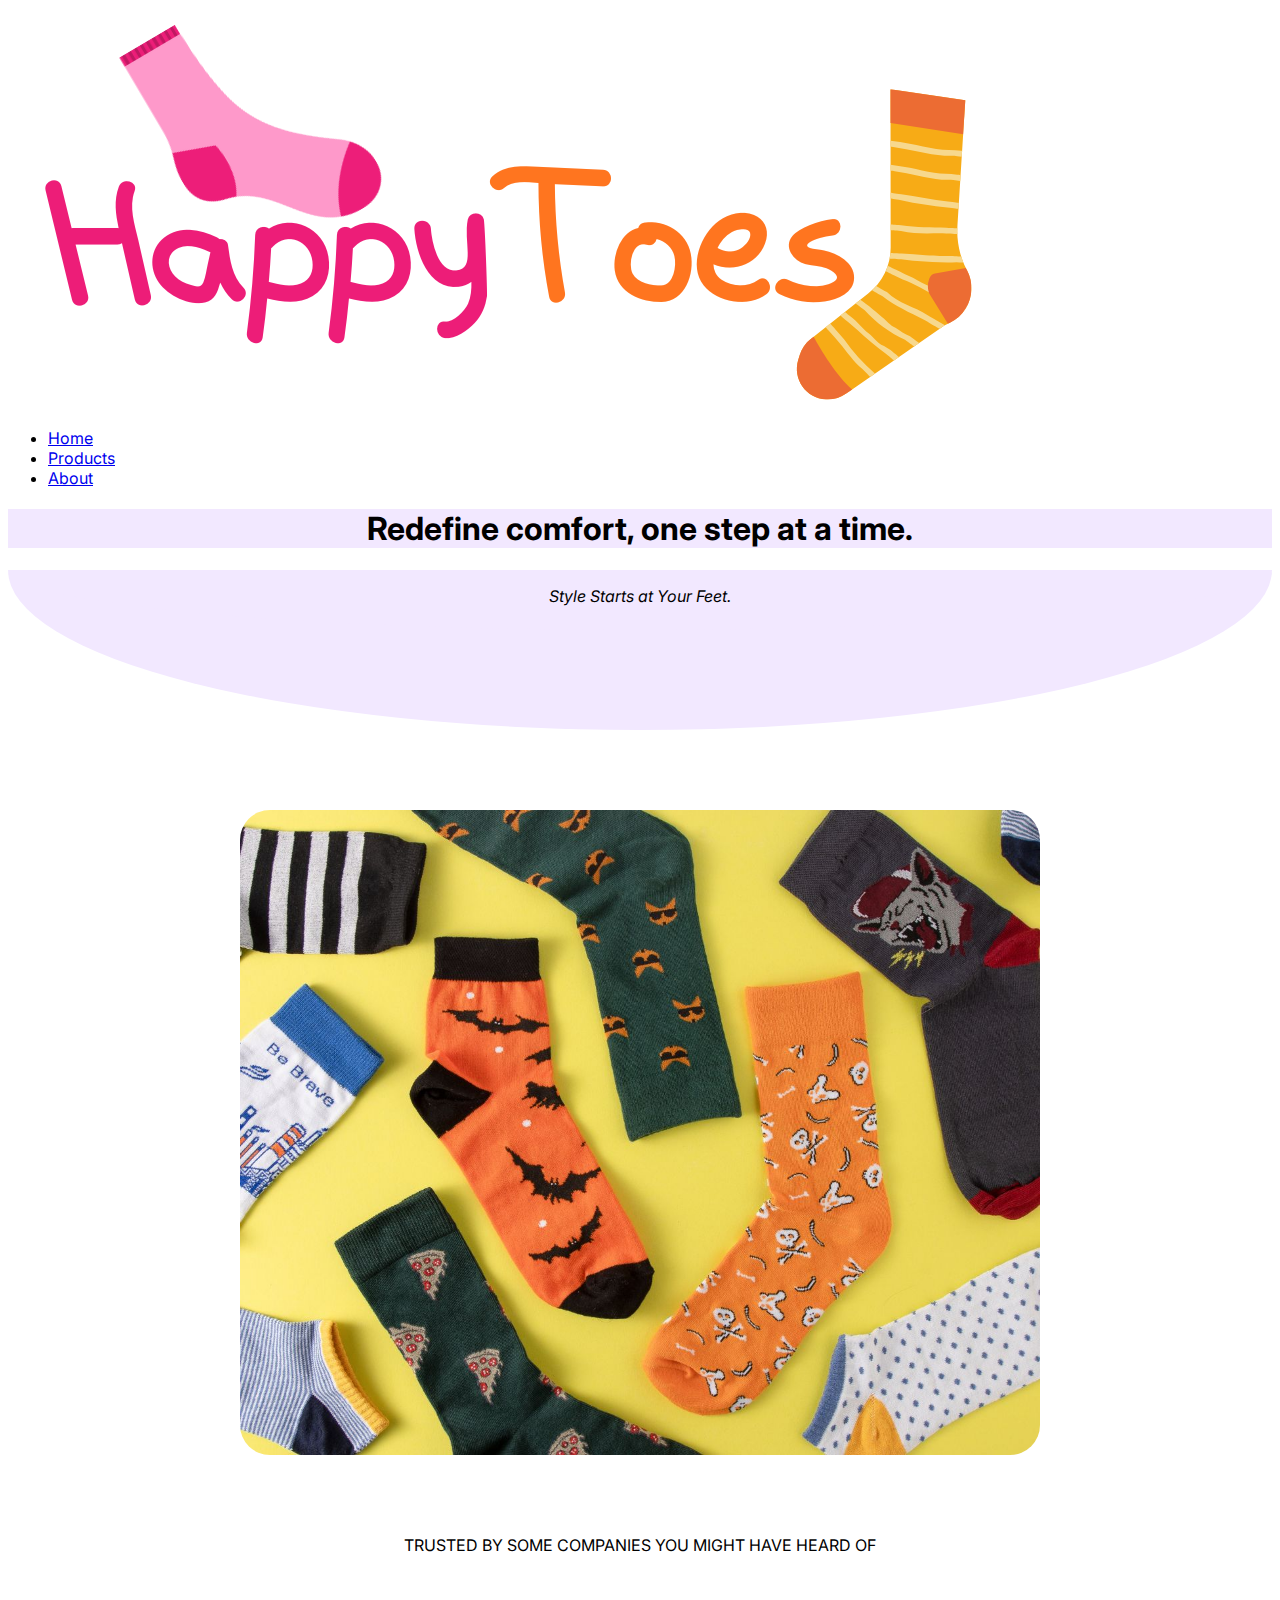
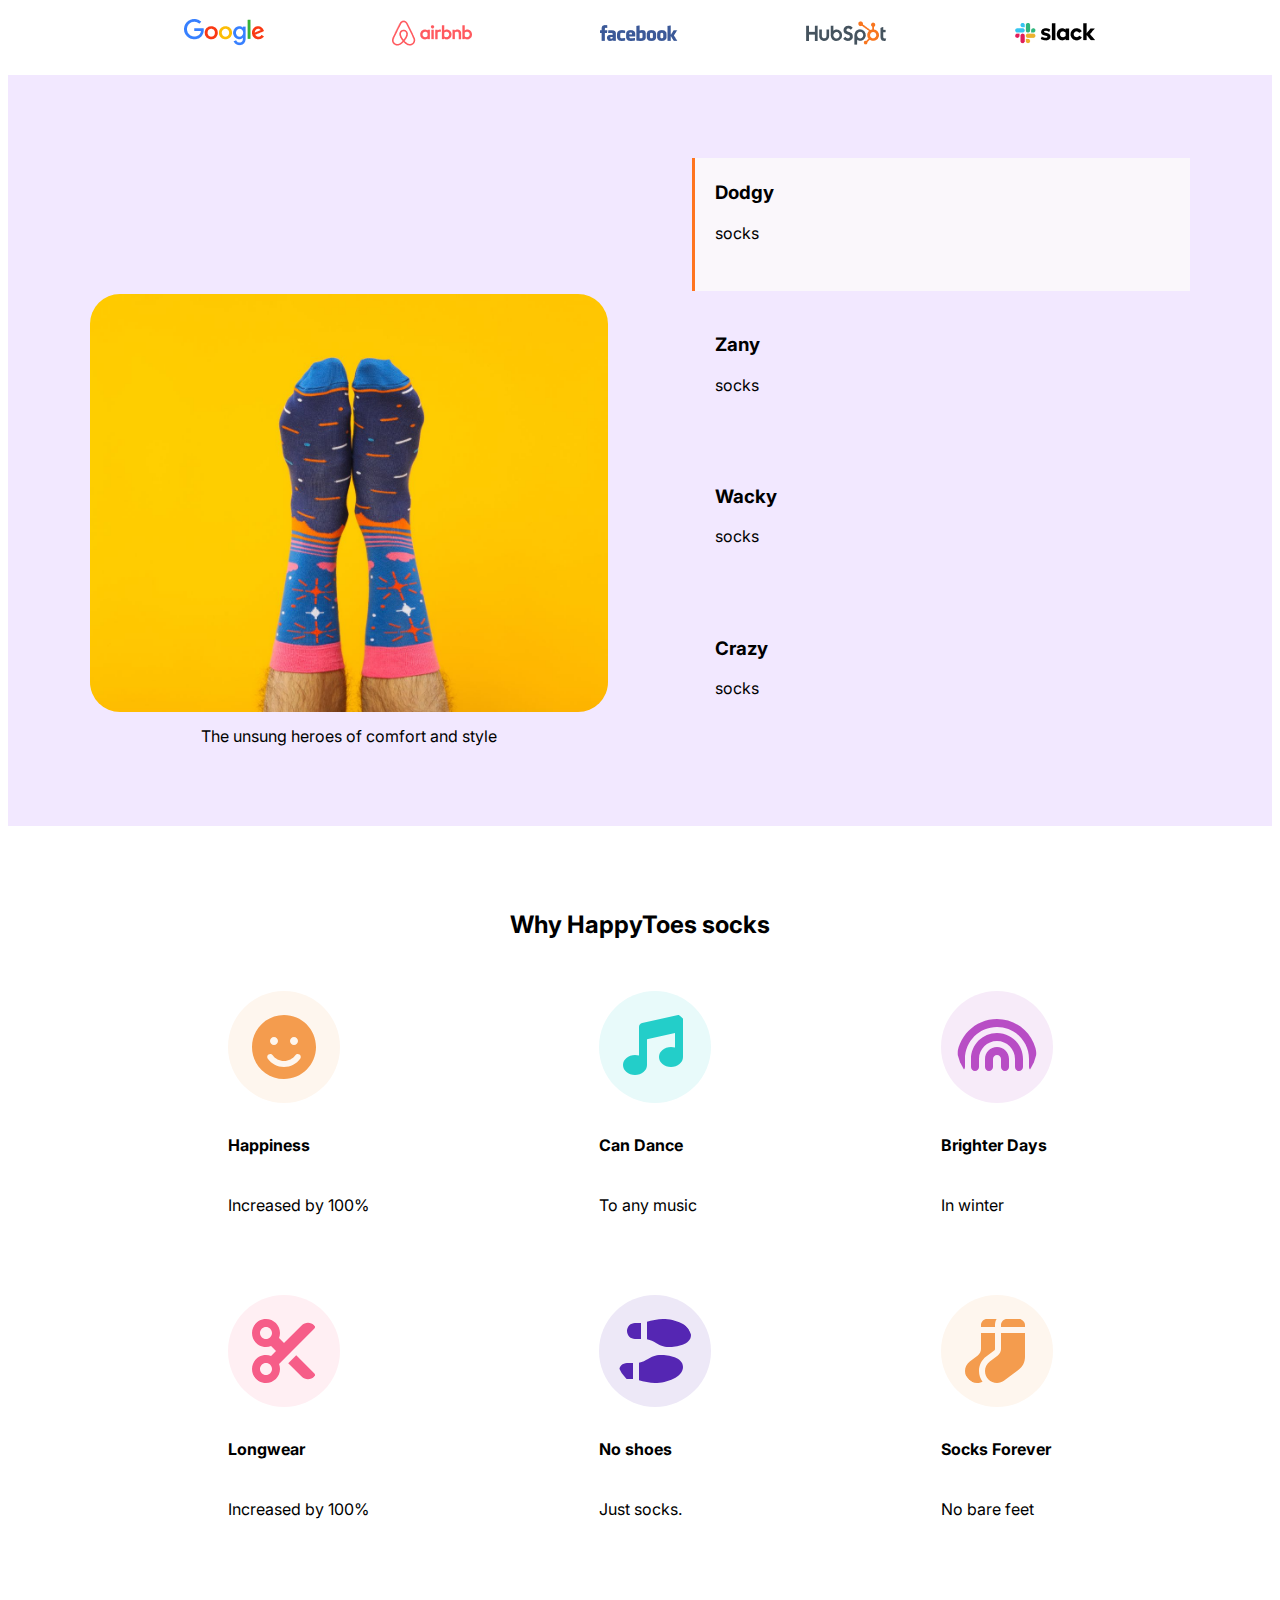
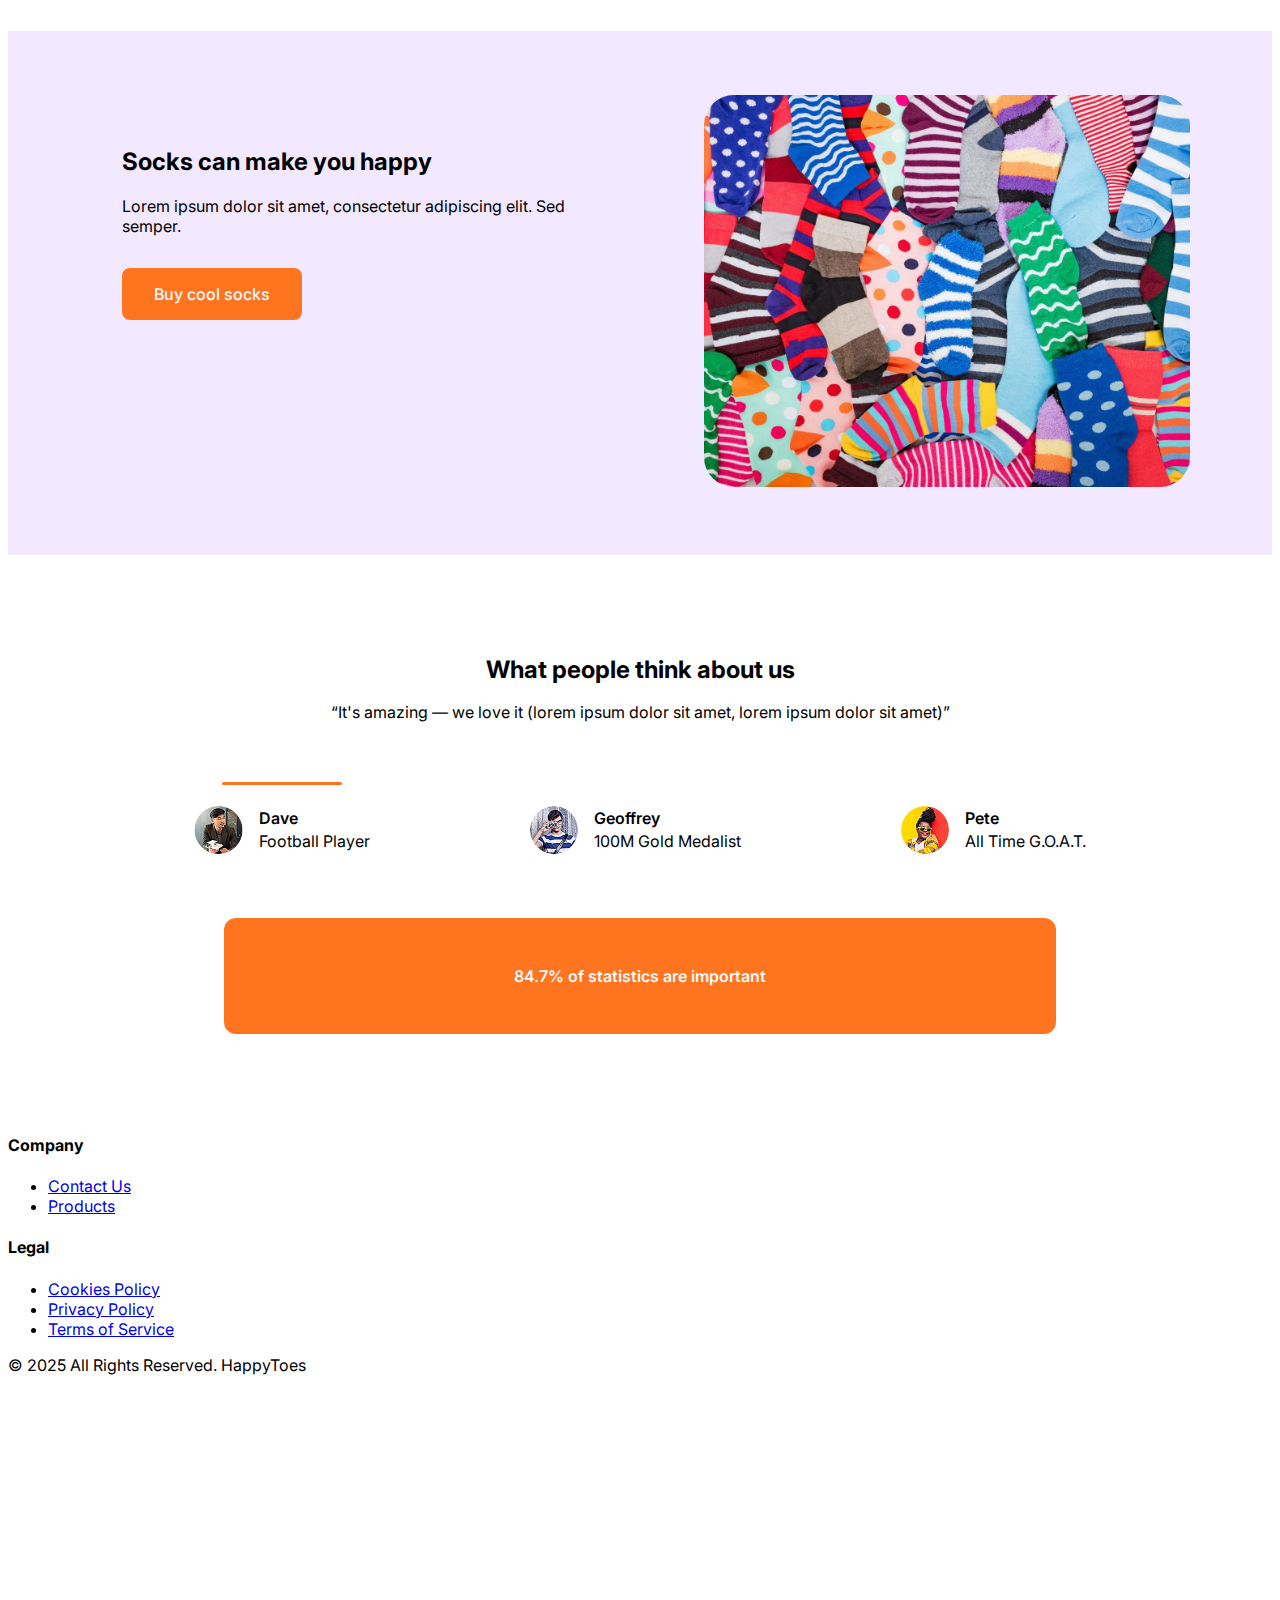
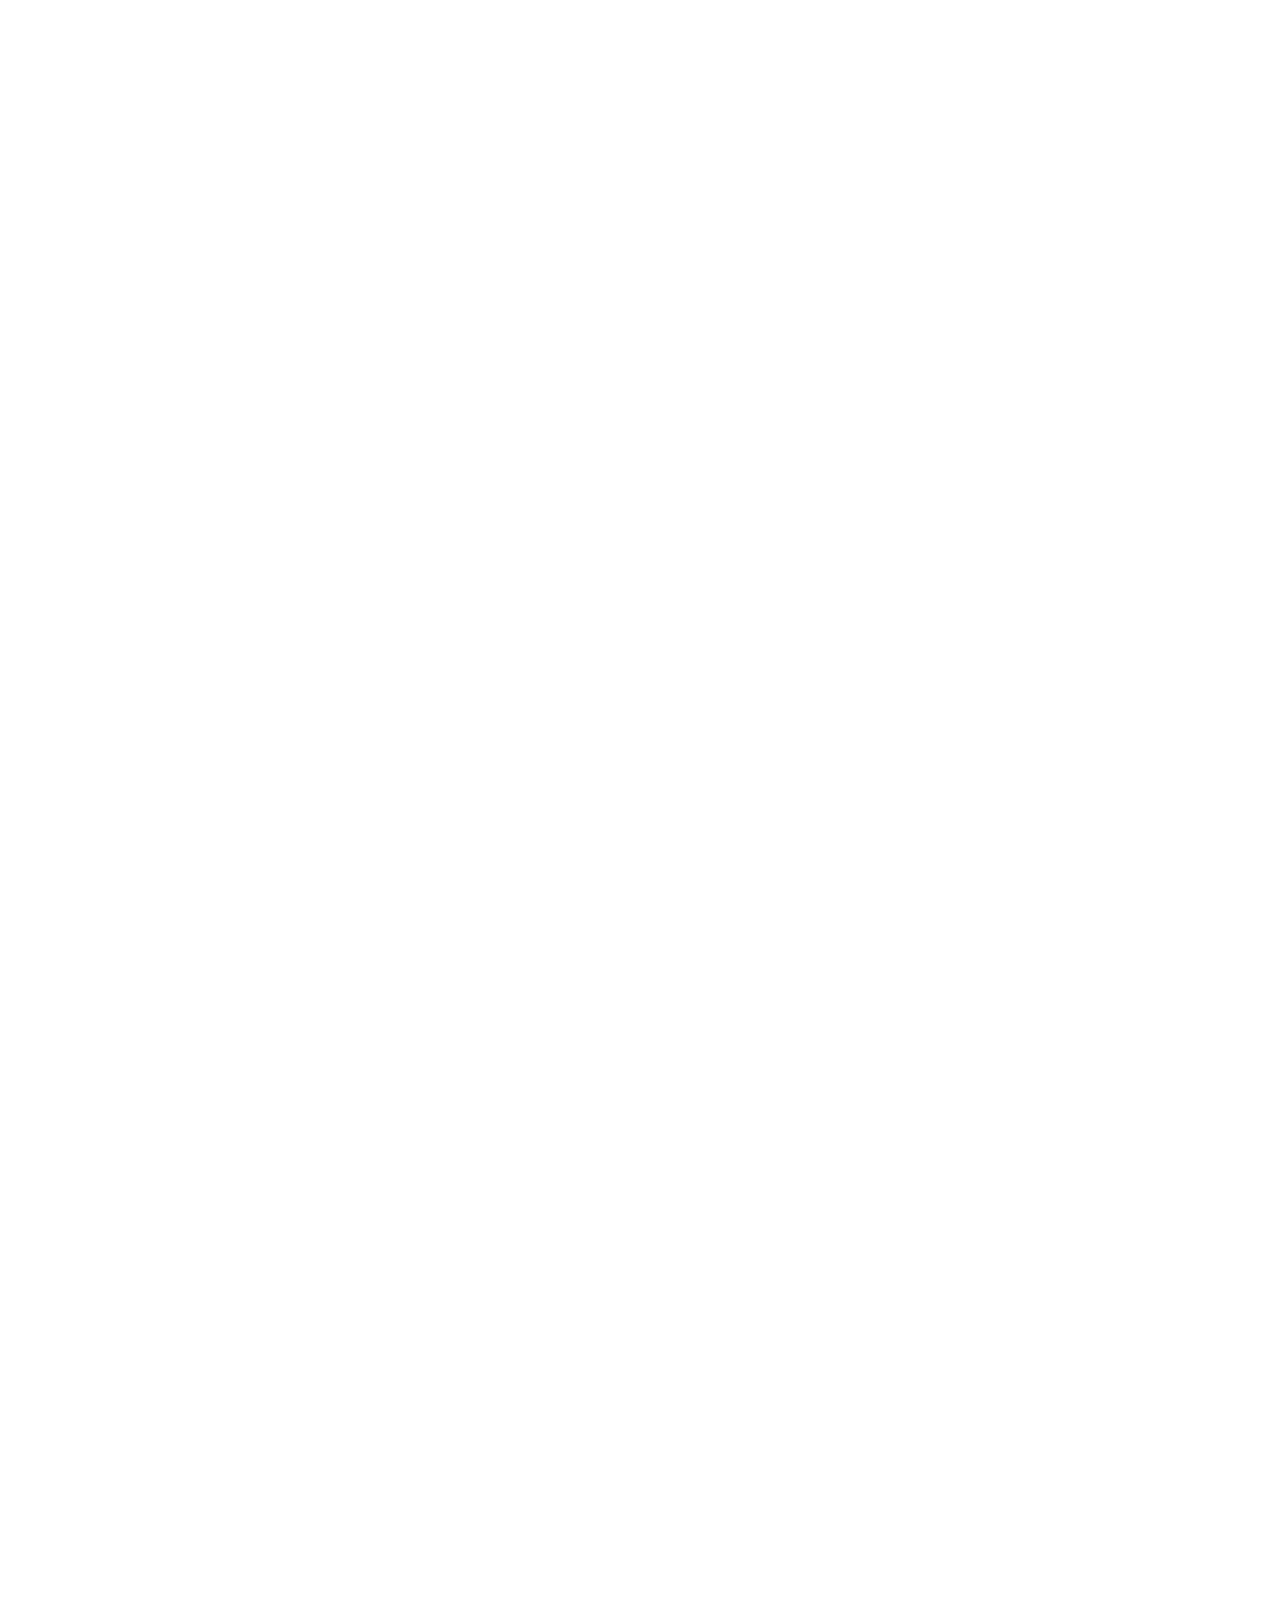
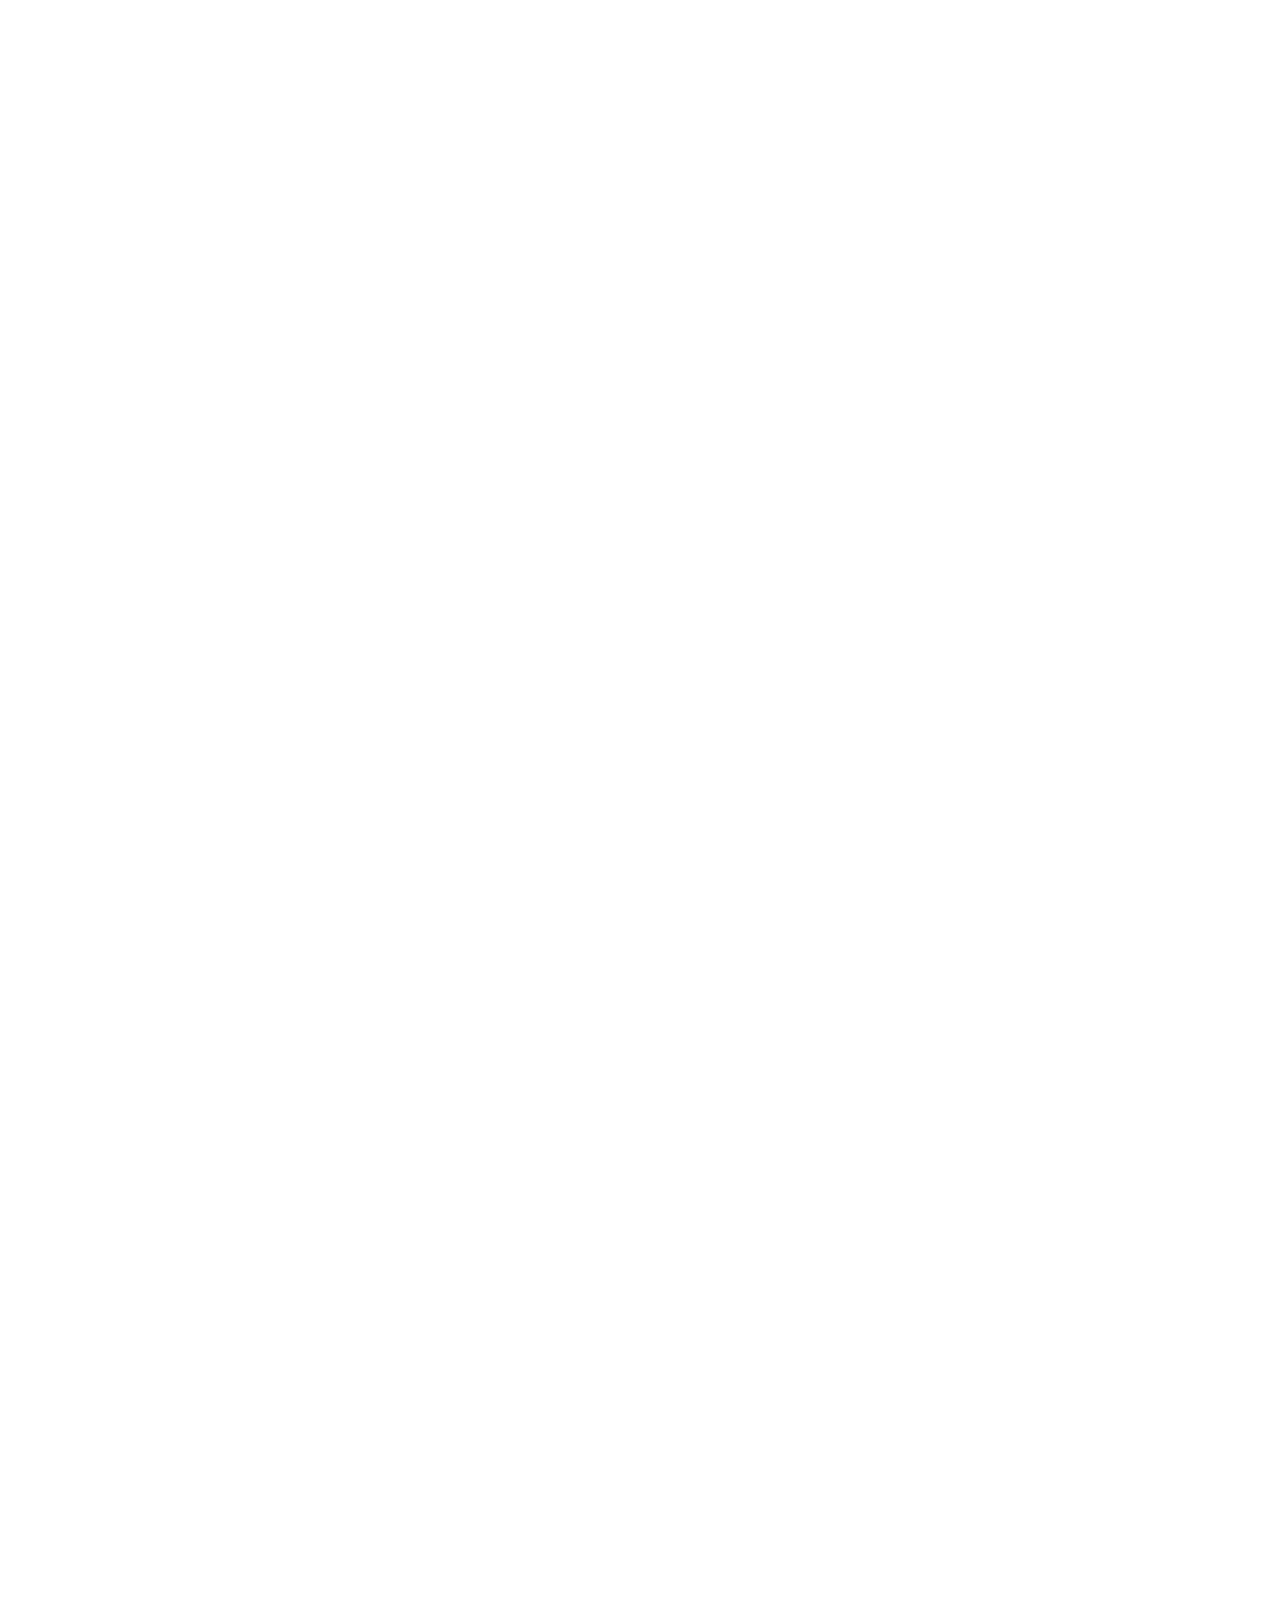
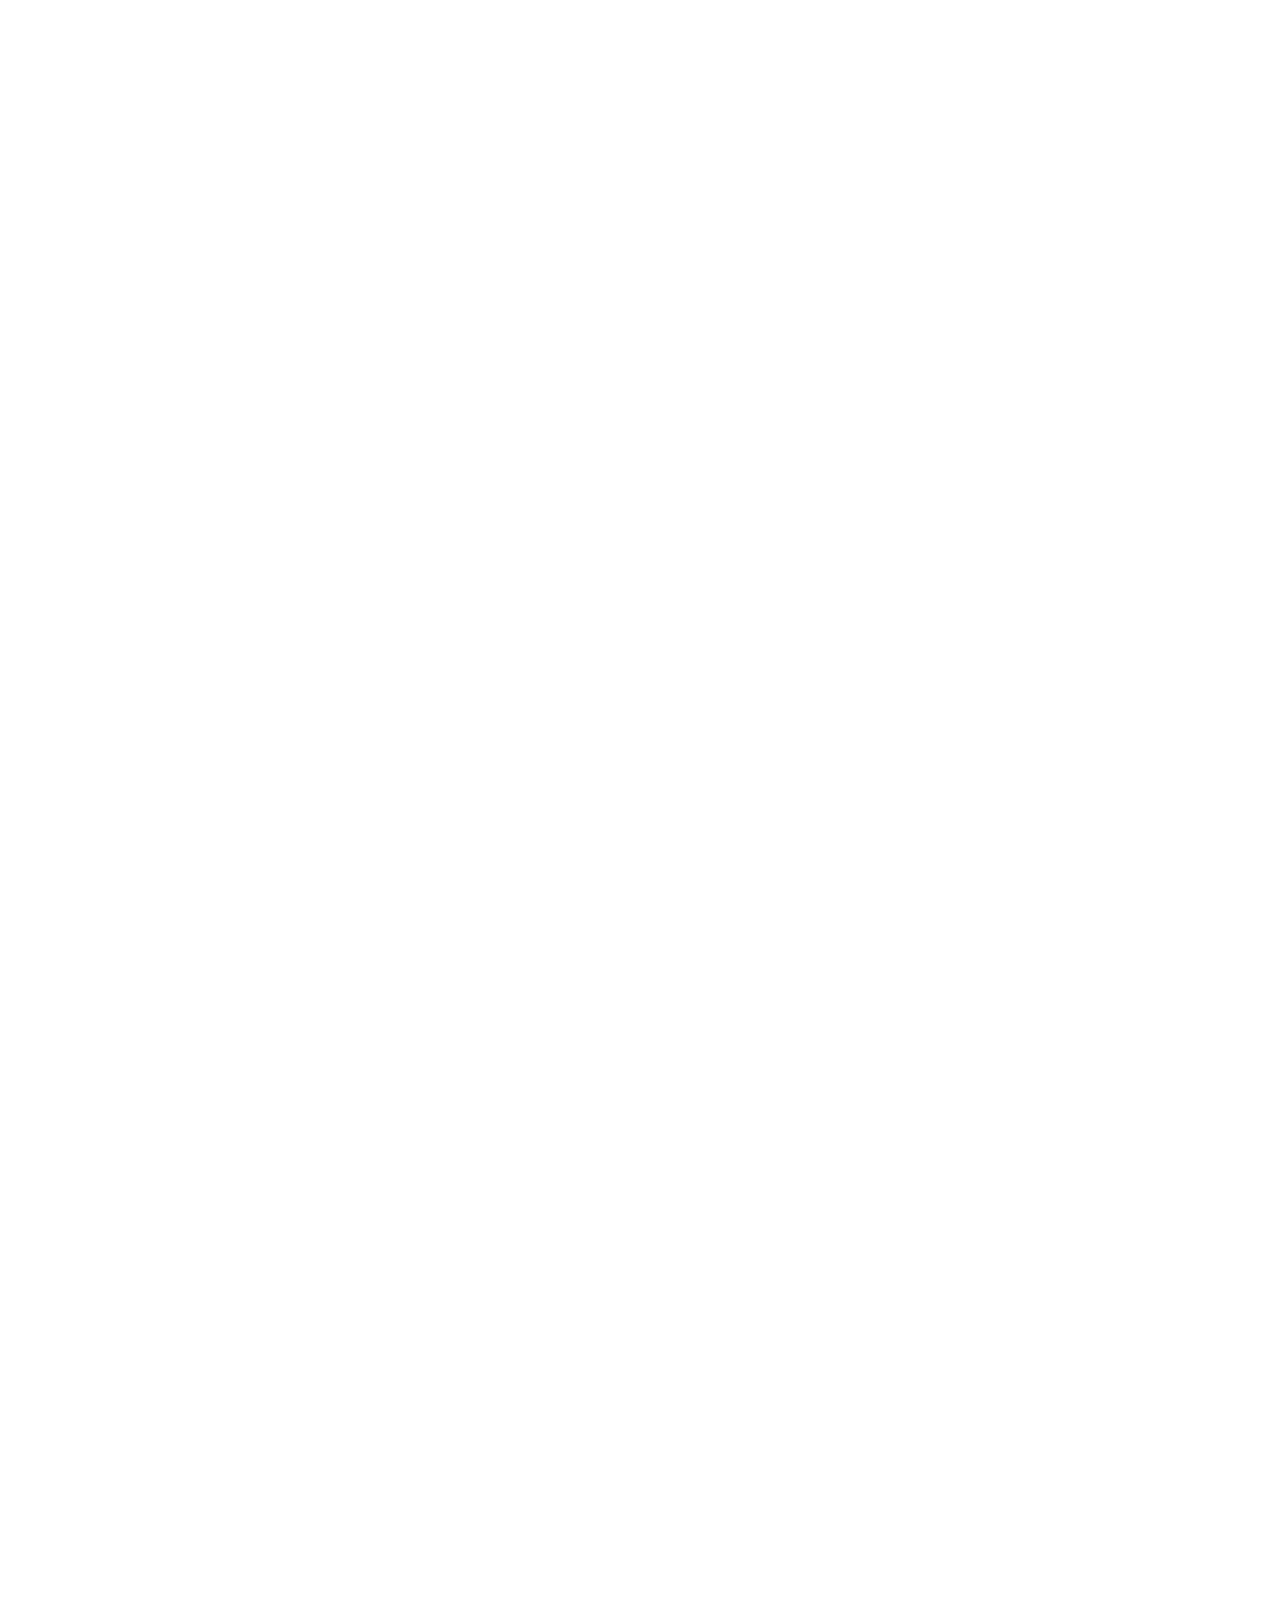
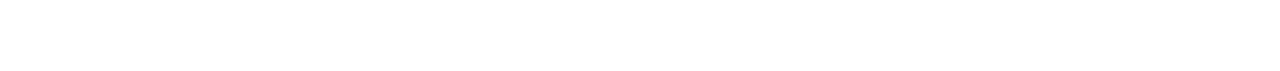
<file: index.html>
<!DOCTYPE html>
<html lang="en">
  <head>
    <meta charset="UTF-8" />
    <meta name="viewport" content="width=device-width, initial-scale=1.0" />
    <title>HappyToes - Socks to make you happy</title>
    <link rel="icon" type="image/x-icon" href="./assets/socks-favicon.svg" />
    <link rel="stylesheet" href="./styles/global.css" />
    <link rel="stylesheet" href="./styles/index.css" />
    <link rel="preconnect" href="https://fonts.googleapis.com" />
    <link rel="preconnect" href="https://fonts.gstatic.com" crossorigin />
    <link
      href="https://fonts.googleapis.com/css2?family=Inter:ital,opsz,wght@0,14..32,100..900;1,14..32,100..900&display=swap"
      rel="stylesheet"
    />

    <script defer type="module" src="./scripts/index.js"></script>
  </head>
  <body>
    <!-- Header/Nav  -->
    <header class="header__container">
      <img
        class="header__img"
        src="./assets/happytoes-logo.png"
        alt="HappyToes logo"
      />
      <nav class="header__nav">
        <ul class="header__nav-list">
          <li><a class="header__nav-item" href="#">Home</a></li>
          <li>
            <a class="header__nav-item" href="products.html">Products</a>
          </li>
          <li><a class="header__nav-item" href="about.html">About</a></li>
        </ul>
      </nav>
    </header>
    <main>
      <!--Hero Banner-->
      <section class="hero__banner">
        <h1 class="hero__banner__title">
          Redefine comfort, one step at a time.
        </h1>
        <p class="hero__banner__tagline"><em>Style Starts at Your Feet.</em></p>
        <img
          class="hero__banner__image"
          src="./assets/halloween-socks.jpg"
          alt="A collection of Halloween socks."
        />
        <div class="hero__banner__trusted-partners">
          <p class="hero__banner__trusted-partners__text">
            TRUSTED BY SOME COMPANIES YOU MIGHT HAVE HEARD OF
          </p>
          <div class="hero__banner__trusted-partners__images">
            <img src="./assets/google.png" alt="google-logo" />
            <img src="./assets/airbnb.png" alt="airbnb-logo" />
            <img src="./assets/facebook.png" alt="facebook-logo" />
            <img src="./assets/hubspot.png" alt="hubspot-logo" />
            <img src="./assets/slack.png" alt="slack-logo" />
          </div>
        </div>
      </section>

      <!--Tabs Section-->
      <section class="tabs">
        <div class="tabs__container">
          <!-- Left side -->
          <div class="tabs__content">
            <div data-tab-content="one" class="tabs__content__item active">
              <div class="tabs__image-wrapper">
                <img src="./assets/socks/socks-2.jpg" alt="example image" />
              </div>
              <p class="tabs__image-description">
                The unsung heroes of comfort and style
              </p>
            </div>
            <div data-tab-content="two" class="tabs__content__item">
              <div class="tabs__image-wrapper">
                <img src="./assets/socks/socks-3.jpg" alt="example image" />
              </div>
              <p class="tabs__image-description">
                Every sock tells a story of warmth, wear, and whimsy
              </p>
            </div>
            <div data-tab-content="three" class="tabs__content__item">
              <div class="tabs__image-wrapper">
                <img src="./assets/socks/socks-4.jpg" alt="example image" />
              </div>
              <p class="tabs__image-description">
                Small fabric tubes with surprisingly big character
              </p>
            </div>
            <div data-tab-content="four" class="tabs__content__item">
              <div class="tabs__image-wrapper">
                <img src="./assets/socks/socks-5.jpg" alt="example image" />
              </div>
              <p class="tabs__image-description">
                A visual showcase of socks in their natural habitat
              </p>
            </div>
          </div>
          <!-- Right side -->
          <div class="tabs__list">
            <ul>
              <li data-tab="one" class="tabs__item active">
                <h3 class="tabs__item-title">Dodgy</h3>
                <p class="tabs__item-text">socks</p>
              </li>
              <li data-tab="two" class="tabs__item">
                <h3 class="tabs__item-title">Zany</h3>
                <p class="tabs__item-text">socks</p>
              </li>
              <li data-tab="three" class="tabs__item">
                <h3 class="tabs__item-title">Wacky</h3>
                <p class="tabs__item-text">socks</p>
              </li>
              <li data-tab="four" class="tabs__item">
                <h3 class="tabs__item-title">Crazy</h3>
                <p class="tabs__item-text">socks</p>
              </li>
            </ul>
          </div>
        </div>
      </section>

      <!-- Fact Section -->
      <section class="fact">
        <h2 class="fact__title">Why HappyToes socks</h2>

        <div class="fact__row">
          <div class="fact__item">
            <img
              class="fact__icon orange"
              src="./assets/icons/face-smile-solid-full.svg"
              alt="Smiley face icon"
            />
            <p class="fact__text--bold">Happiness</p>
            <p>Increased by 100%</p>
          </div>
          <div class="fact__item">
            <img
              class="fact__icon blue"
              src="./assets/icons/music-solid-full.svg"
              alt="Music symbol icon"
            />
            <p class="fact__text--bold">Can Dance</p>
            <p>To any music</p>
          </div>
          <div class="fact__item">
            <img
              class="fact__icon pink"
              src="./assets/icons/rainbow-solid-full.svg"
              alt="Rainbow icon"
            />
            <p class="fact__text--bold">Brighter Days</p>
            <p>In winter</p>
          </div>
        </div>

        <div class="fact__row">
          <div class="fact__item">
            <img
              class="fact__icon red"
              src="./assets/icons/scissors-solid-full.svg"
              alt="Scissors icon"
            />
            <p class="fact__text--bold">Longwear</p>
            <p>Increased by 100%</p>
          </div>
          <div class="fact__item">
            <img
              class="fact__icon purple"
              src="./assets/icons/shoe-prints-solid-full.svg"
              alt="Shoe prints icon"
            />
            <p class="fact__text--bold">No shoes</p>
            <p>Just socks.</p>
          </div>
          <div class="fact__item">
            <img
              class="fact__icon orange"
              src="./assets/icons/socks-solid-full.svg"
              alt="Socks icon"
            />
            <p class="fact__text--bold">Socks Forever</p>
            <p>No bare feet</p>
          </div>
        </div>
      </section>

      <!-- CTA Section -->
      <section class="cta">
        <div class="cta__container">
          <div class="cta__text">
            <h2 class="cta__title">Socks can make you happy</h2>
            <p class="cta__paragraph">
              Lorem ipsum dolor sit amet, consectetur adipiscing elit. Sed
              semper.
            </p>
            <div class="cta__button-wrapper">
              <a class="cta__button" href="./products.html">Buy cool socks</a>
            </div>
          </div>

          <div class="cta__image-wrapper">
            <img
              class="cta__image"
              src="./assets/socks-hero.jpg"
              alt="A selection of colourful socks"
            />
          </div>
        </div>
      </section>

      <!-- Review Section -->
      <section class="review__section">
        <div class="review__section__container">
          <h2 class="review__section__container__title">
            What people think about us
          </h2>
          <p class="review__section__container__text">
            “It's amazing — we love it (lorem ipsum dolor sit amet, lorem ipsum
            dolor sit amet)”
          </p>
        </div>
        <div class="review__list">
          <ul>
            <li
              class="review__item review__item--active"
              data-review-text="“It's amazing — we love it (lorem ipsum dolor sit amet, lorem ipsum dolor sit amet)”"
            >
              <img src="./assets/reviewer1.png" alt="Dave" />
              <div class="review__item__info">
                <h3>Dave</h3>
                <p>Football Player</p>
              </div>
            </li>
            <li
              class="review__item"
              data-review-text="“I’ve never seen something like this — totally life changing!”"
            >
              <img src="./assets/reviewer2.png" alt="Geoffrey" />
              <div class="review__item__info">
                <h3>Geoffrey</h3>
                <p>100M Gold Medalist</p>
              </div>
            </li>
            <li
              class="review__item"
              data-review-text="“A truly royal experience — brilliant from start to finish.”"
            >
              <img src="./assets/reviewer3.png" alt="Pete" />
              <div class="review__item__info">
                <h3>Pete</h3>
                <p>All Time G.O.A.T.</p>
              </div>
            </li>
          </ul>
        </div>
        <div class="reviews__section__fact">
          <p>84.7% of statistics are important</p>
        </div>
      </section>
    </main>
    <!-- Footer -->
    <footer class="footer">
      <div class="footer__top">
        <div class="footer__column--left">
          <h4>Company</h4>
          <nav>
            <ul class="footer__list">
              <li>
                <a class="footer__item" href="about.html">Contact Us</a>
              </li>
              <li>
                <a class="footer__item" href="products.html">Products</a>
              </li>
            </ul>
          </nav>
        </div>
        <div class="footer__column--right">
          <h4>Legal</h4>
          <nav>
            <ul class="footer__list">
              <li>
                <a class="footer__item" href="#">Cookies Policy</a>
              </li>
              <li>
                <a class="footer__item" href="#">Privacy Policy</a>
              </li>
              <li>
                <a class="footer__item" href="#">Terms of Service</a>
              </li>
            </ul>
          </nav>
        </div>
      </div>

      <div class="footer__bottom">
        <div>
          <p>© 2025 All Rights Reserved. HappyToes</p>
        </div>
        <div class="footer__socials">
          <a class="footer__social-link" href="#"
            ><img src="./assets/icons/instagram.svg" alt="Instagram icon"
          /></a>
          <a class="footer__social-link" href="#"
            ><img src="./assets/icons/pinterest.svg" alt="Pinterest icon"
          /></a>
          <a class="footer__social-link" href="#"
            ><img src="./assets/icons/twitter.svg" alt="Twitter icon"
          /></a>
          <a class="footer__social-link" href="#"
            ><img src="./assets/icons/youtube.svg" alt="YouTube icon"
          /></a>
        </div>
      </div>
    </footer>
  </body>
</html>
</file>
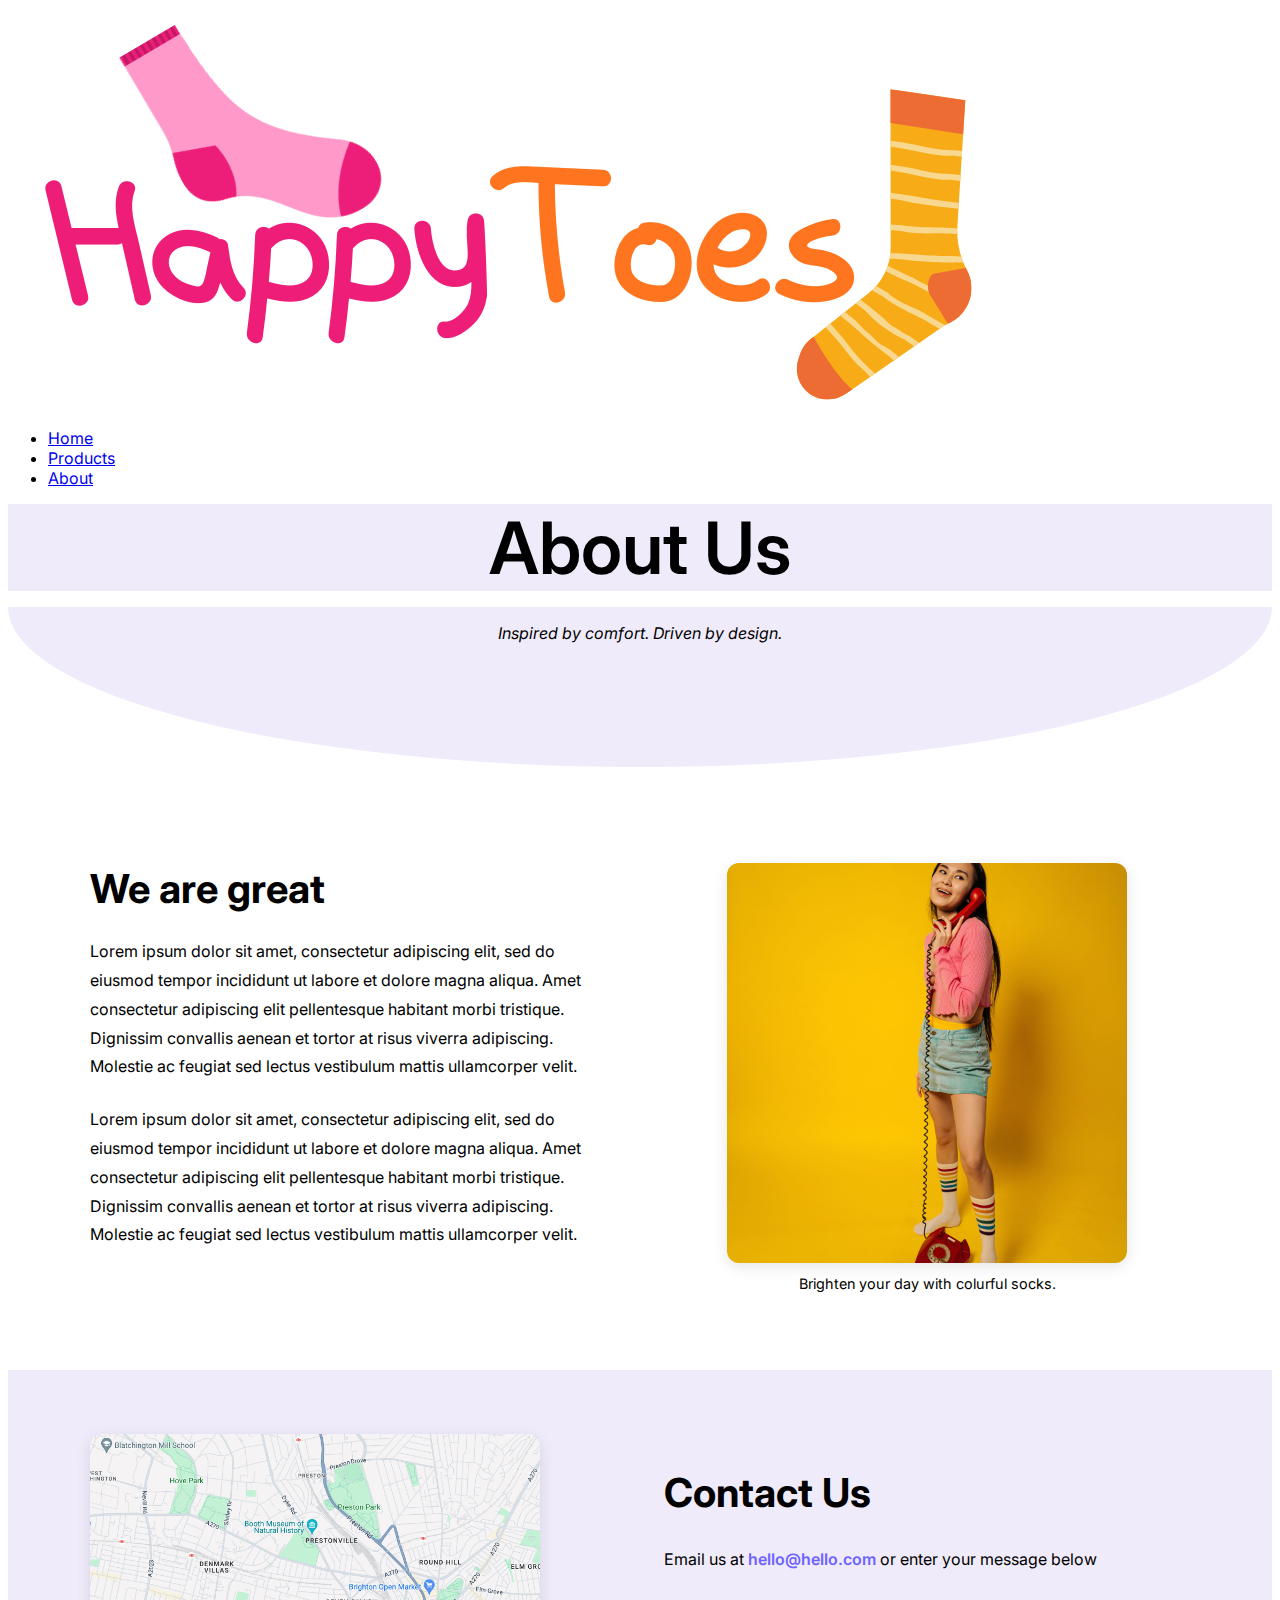
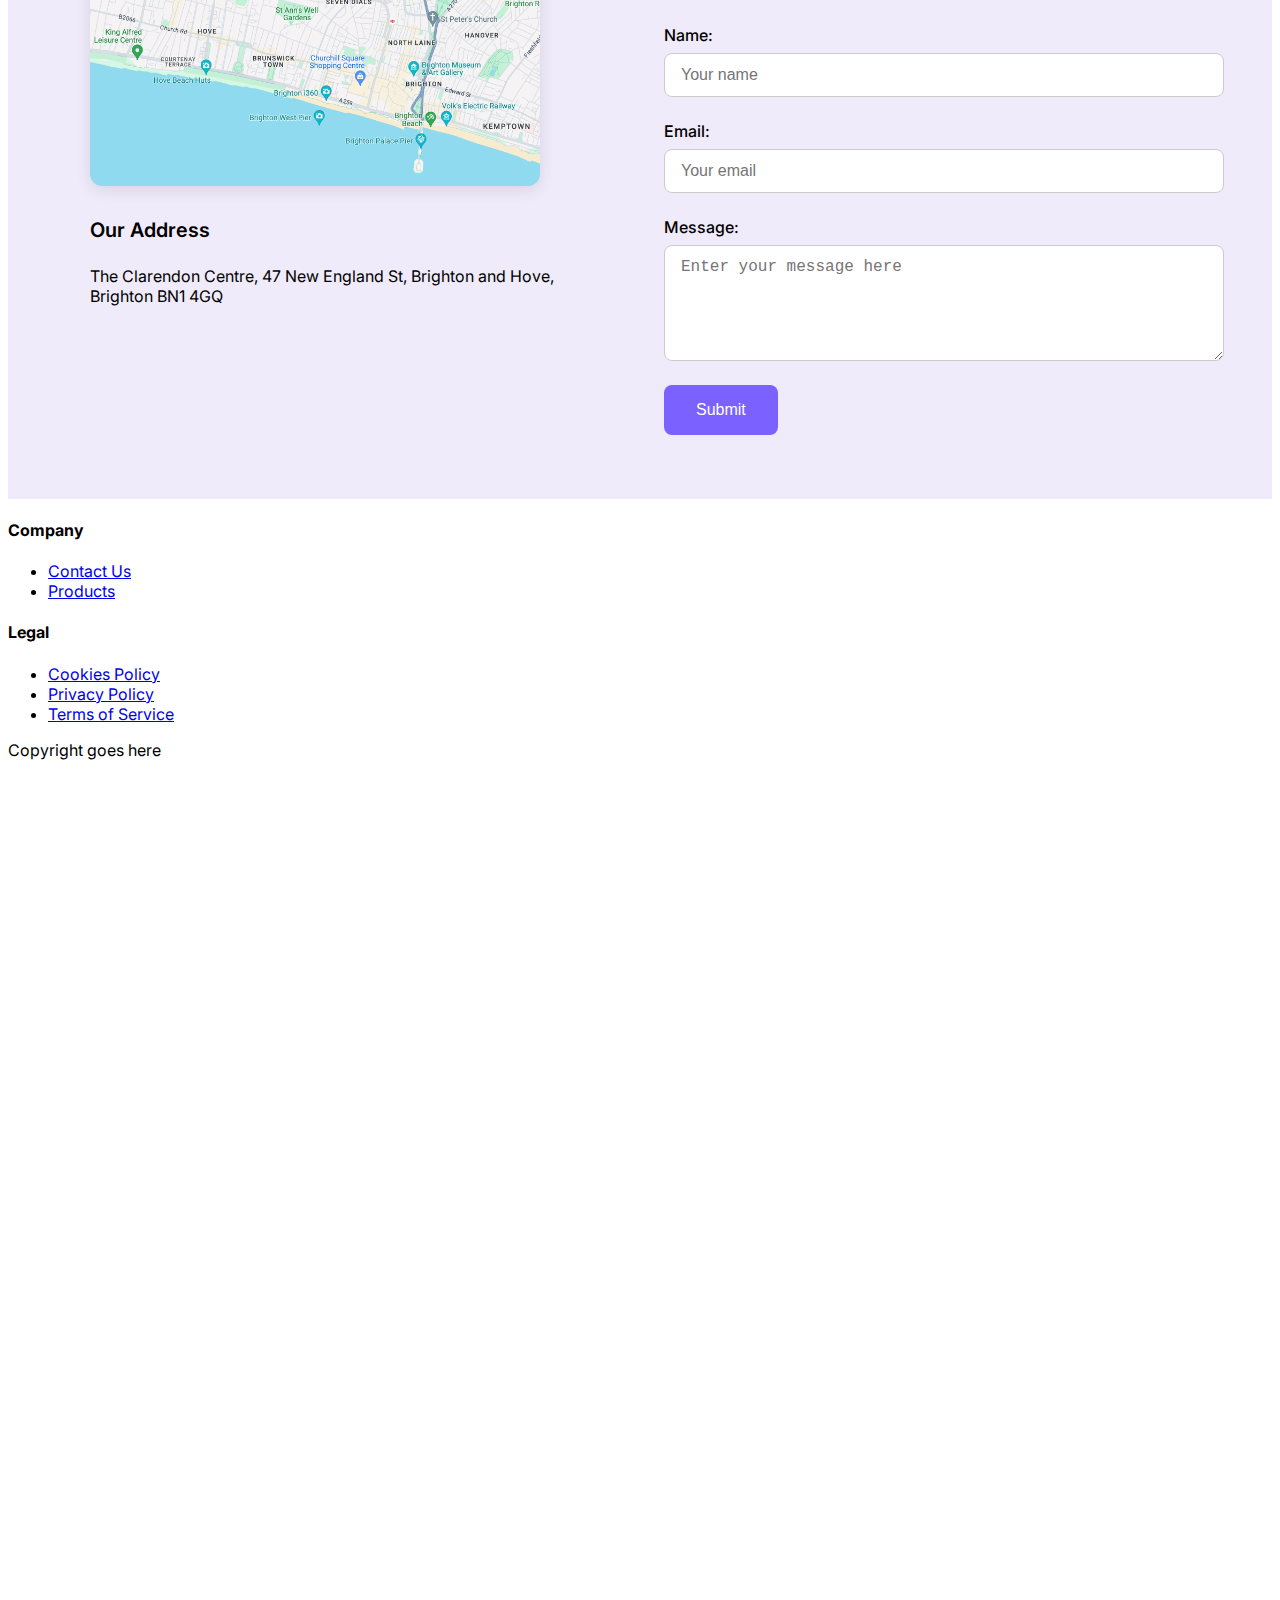
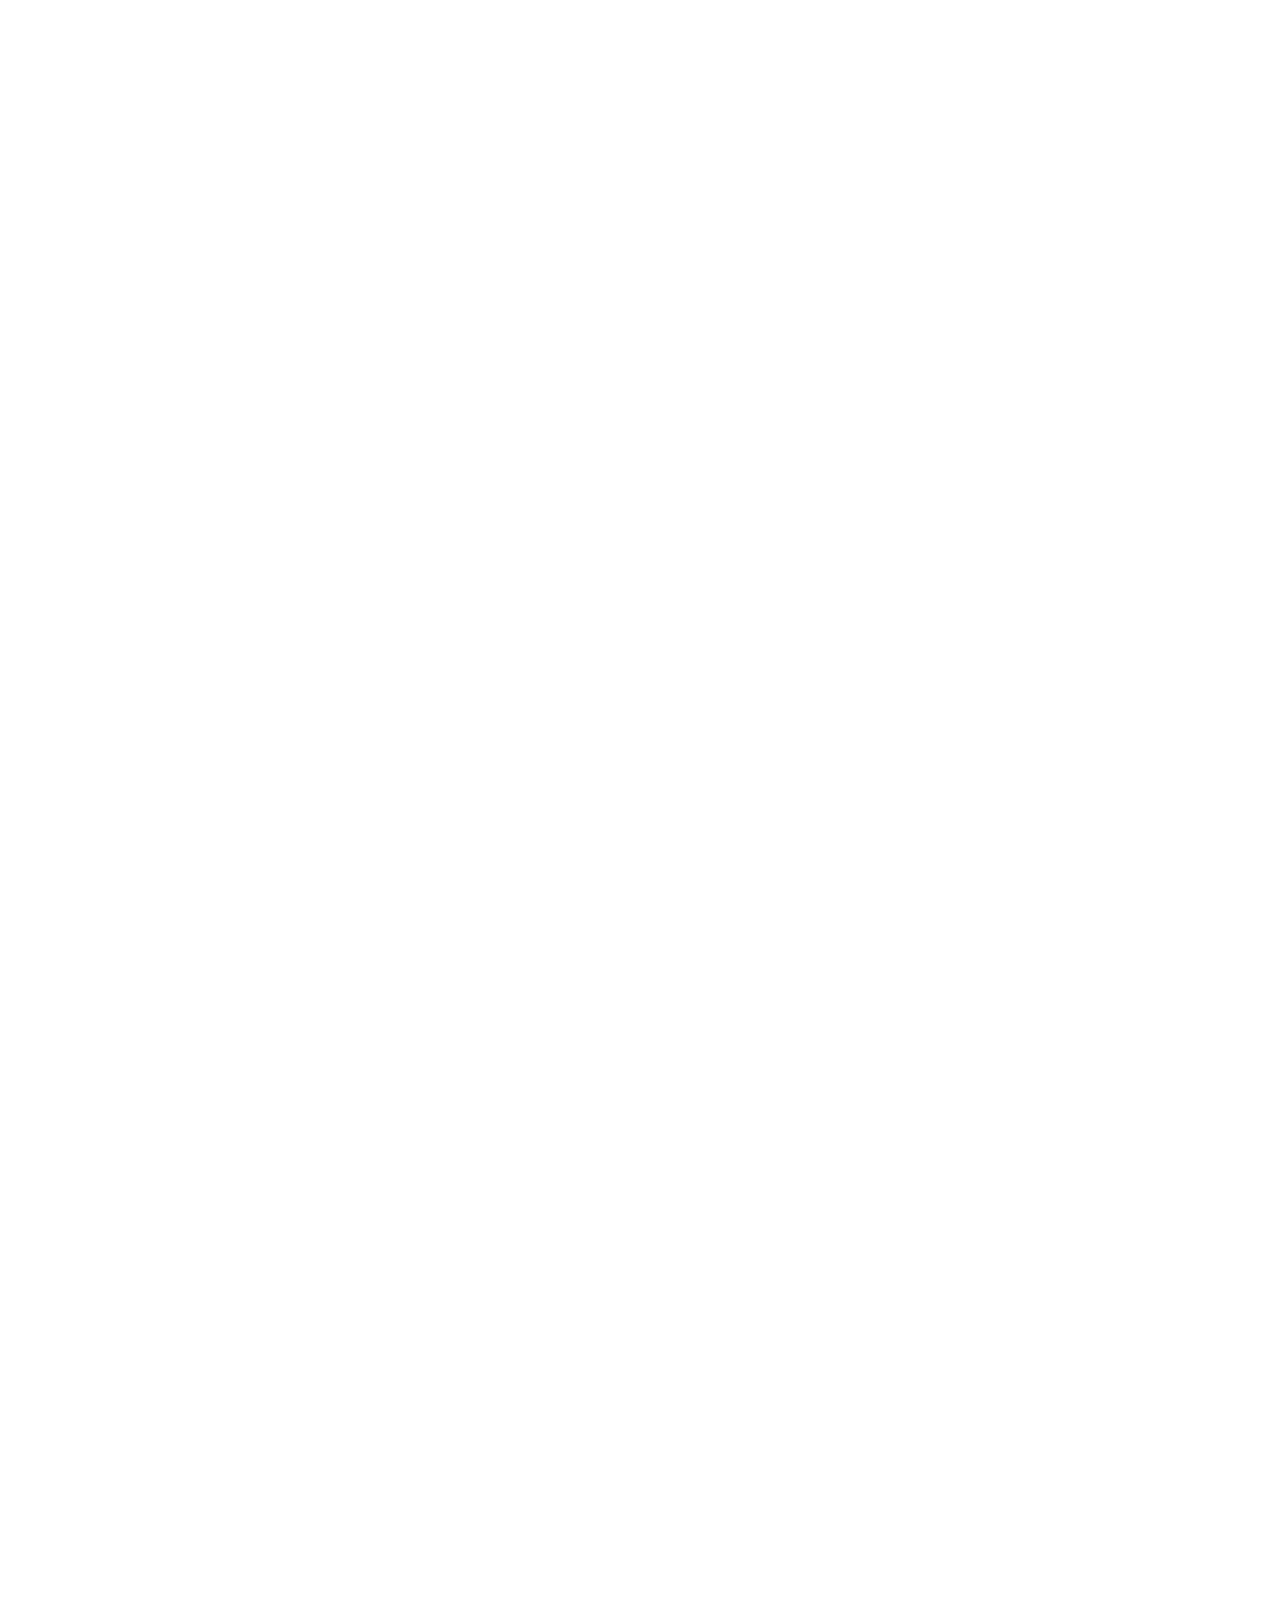
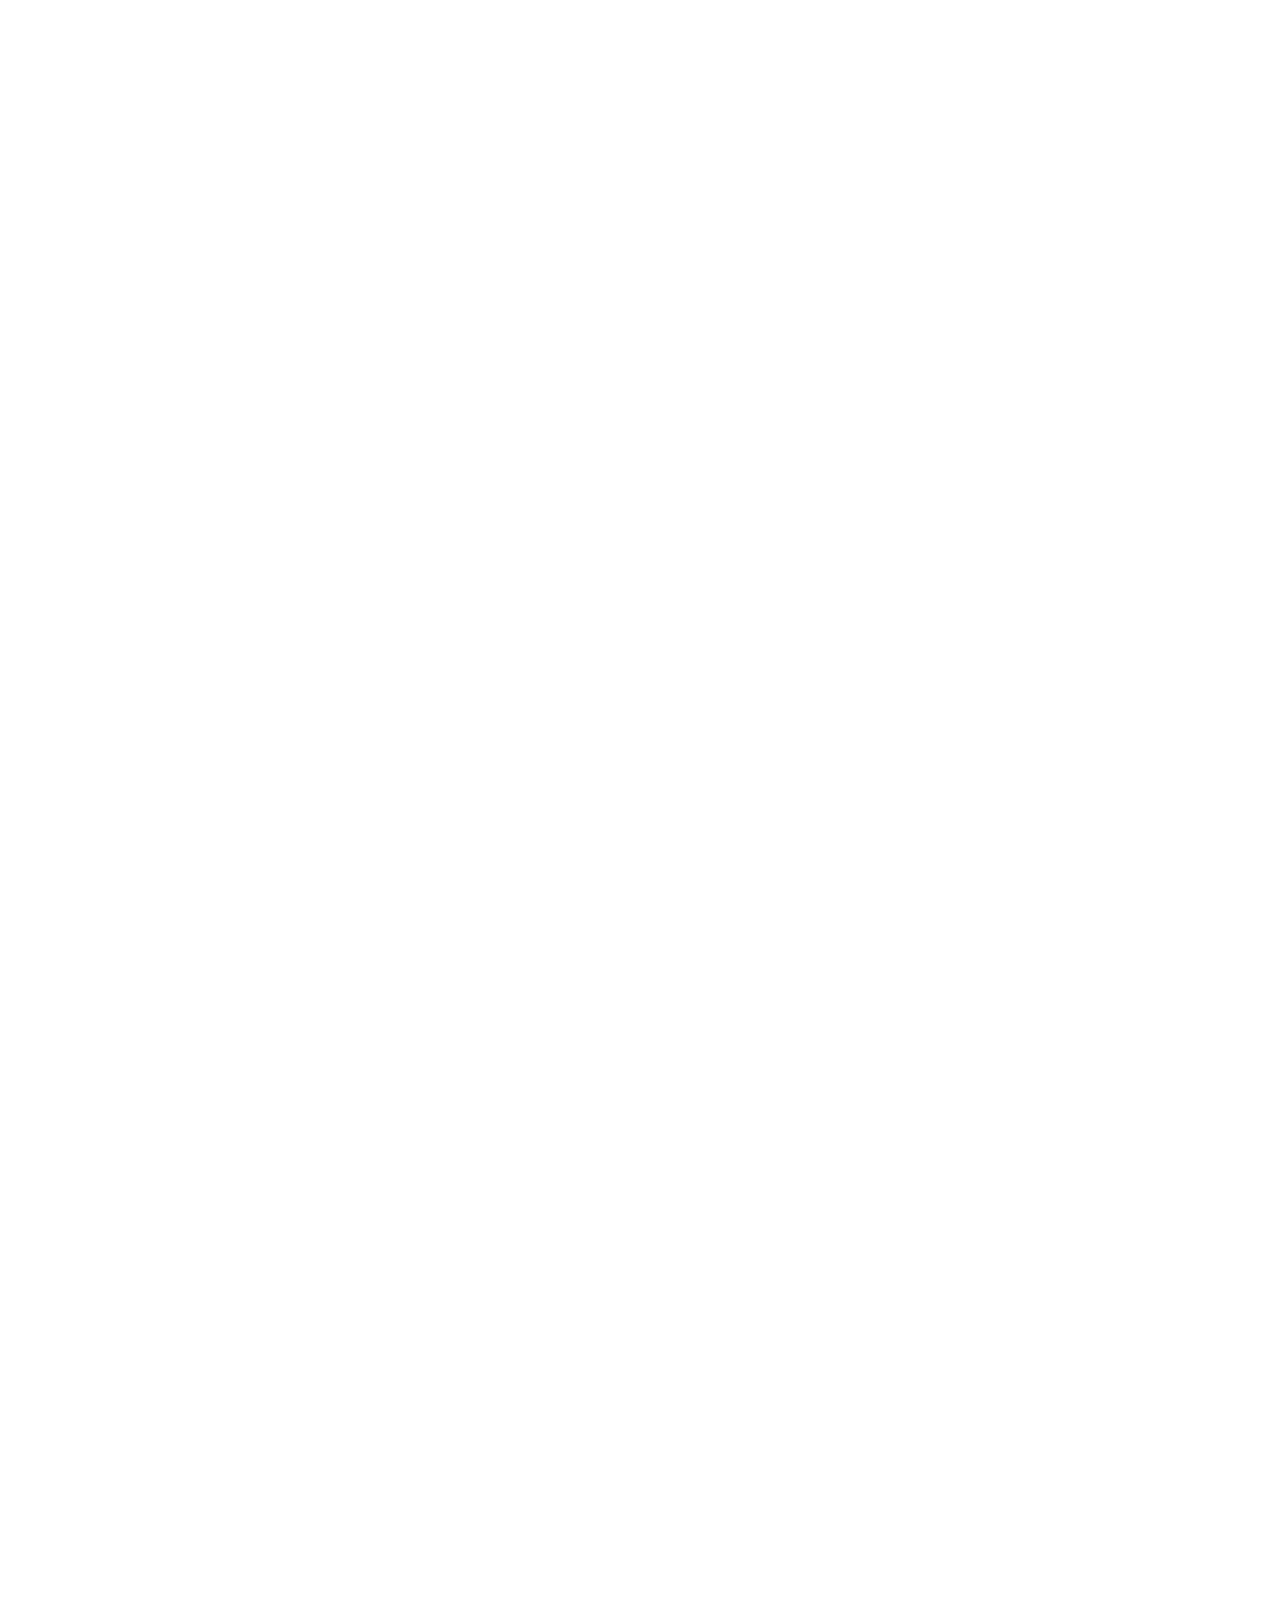
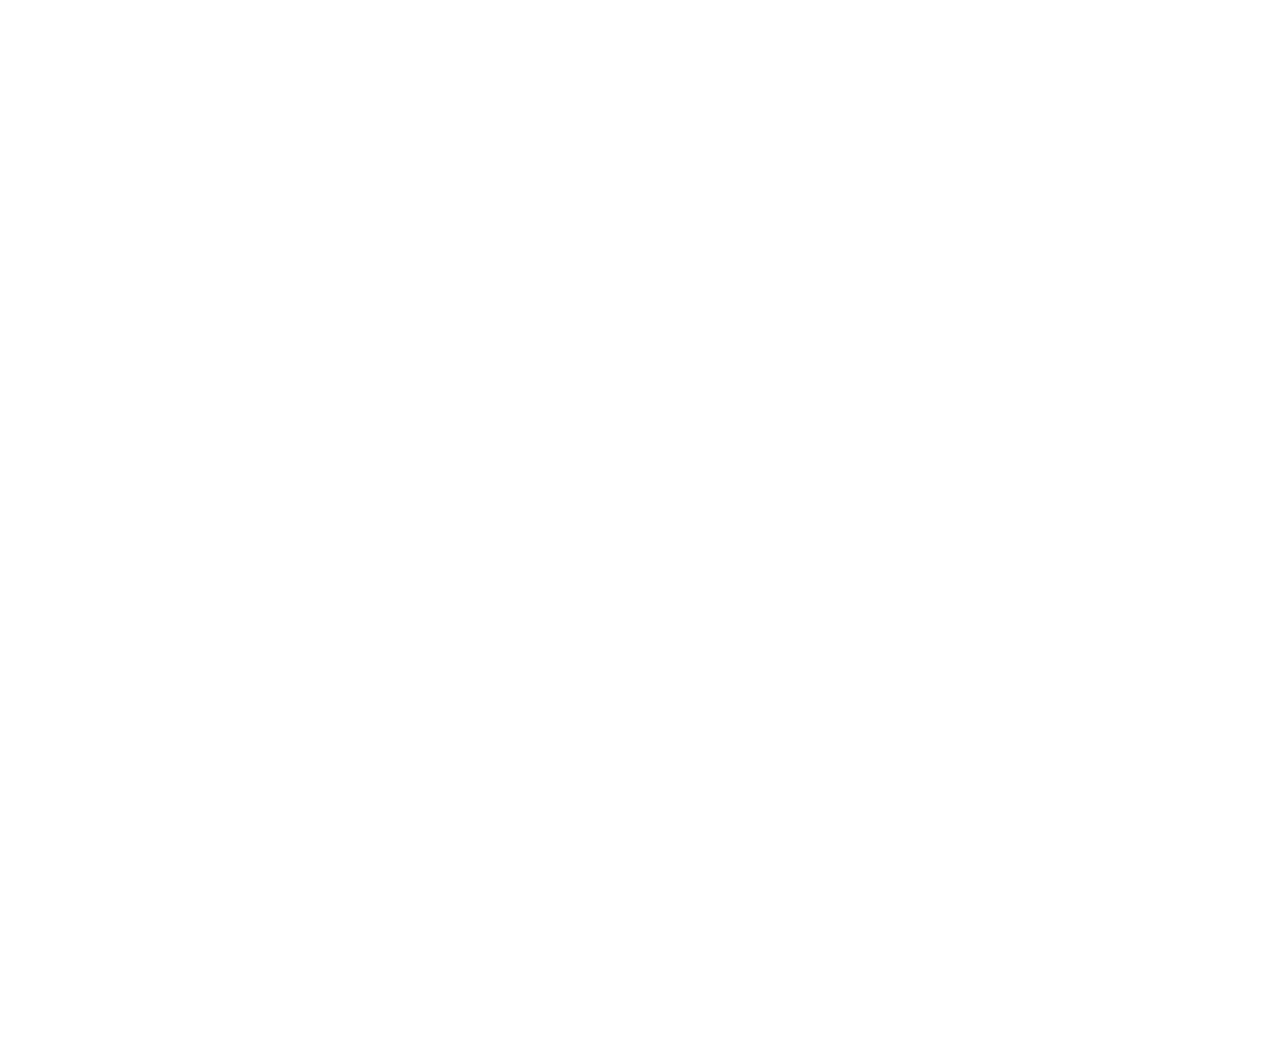
<file: about.html>
<!DOCTYPE html>
<html lang="en">
  <head>
    <meta charset="UTF-8" />
    <meta name="viewport" content="width=device-width, initial-scale=1.0" />
    <title>About - HappyToes</title>
    <link rel="preconnect" href="https://fonts.googleapis.com" />
    <link rel="preconnect" href="https://fonts.gstatic.com" crossorigin />
    <link
      href="https://fonts.googleapis.com/css2?family=Inter:ital,opsz,wght@0,14..32,100..900;1,14..32,100..900&display=swap"
      rel="stylesheet"
    />
    <link rel="stylesheet" href="./styles/global.css" />
    <link rel="stylesheet" href="./styles/about.css" />
    <script defer type="module" src="./scripts/about.js"></script>
  </head>
  <body>
    <!-- Header/Nav  -->
    <header class="header__container">
      <img
        class="header__img"
        src="./assets/happytoes-logo.png"
        alt="HappyToes logo"
      />
      <nav class="header__nav">
        <ul class="header__nav-list">
          <li><a class="header__nav-item" href="index.html">Home</a></li>
          <li>
            <a class="header__nav-item" href="products.html">Products</a>
          </li>
          <li><a class="header__nav-item" href="#">About</a></li>
        </ul>
      </nav>
    </header>

    <!-- About section -->
    <main class="about">
      <section class="about__intro">
        <h1 class="about__title">About Us</h1>
        <p class="about__tagline">
          <em>Inspired by comfort. Driven by design.</em>
        </p>
        <div class="about__container">
          <div class="about__content">
            <h2 class="about__container__title">We are great</h2>
            <p>
              Lorem ipsum dolor sit amet, consectetur adipiscing elit, sed do
              eiusmod tempor incididunt ut labore et dolore magna aliqua. Amet
              consectetur adipiscing elit pellentesque habitant morbi tristique.
              Dignissim convallis aenean et tortor at risus viverra adipiscing.
              Molestie ac feugiat sed lectus vestibulum mattis ullamcorper
              velit.
            </p>
            <p>
              Lorem ipsum dolor sit amet, consectetur adipiscing elit, sed do
              eiusmod tempor incididunt ut labore et dolore magna aliqua. Amet
              consectetur adipiscing elit pellentesque habitant morbi tristique.
              Dignissim convallis aenean et tortor at risus viverra adipiscing.
              Molestie ac feugiat sed lectus vestibulum mattis ullamcorper
              velit.
            </p>
          </div>
          <div class="about__image">
            <img src="./assets/socks-contact.jpg" alt="About us placeholder" />
            <figure class="about__figure">
              Brighten your day with colurful socks.
            </figure>
          </div>
        </div>
      </section>

      <section class="contact">
        <div class="contact__container">
          <!-- Google Map Element -->
          <div class="contact__info">
            <img
              src="./assets/google-map.png"
              alt="Google map showing our location"
              class="contact__map"
            />
            <h4 class="contact__address-title">Our Address</h4>
            <p class="contact__address-text">
              The Clarendon Centre, 47 New England St, Brighton and Hove,
              Brighton BN1 4GQ
            </p>
          </div>
          <div class="contact__form-section">
            <h2 class="contact__title">Contact Us</h2>

            <!-- Thank you message - used in form-module.js -->
            <div class="contact__thankyou" id="contact-thankyou">
              <p>
                Thank-you for your message! We'll be in touch with you soon.
              </p>
            </div>

            <!-- Contact Form -->
            <form class="contact__form" id="contact-form">
              <p class="contact__email-text">
                Email us at
                <a href="#" class="contact__email-link"> hello@hello.com </a> or
                enter your message below
              </p>
              <div class="contact__form-group">
                <label for="name" class="contact__label">Name:</label>
                <input
                  type="text"
                  name="name"
                  id="name"
                  placeholder="Your name"
                  class="contact__input"
                />
              </div>
              <div class="contact__form-group">
                <label for="email" class="contact__label">Email:</label>
                <input
                  type="email"
                  name="email"
                  id="email"
                  placeholder="Your email"
                  class="contact__input"
                />
              </div>
              <div class="contact__form-group">
                <label for="message" class="contact__label">Message:</label>
                <textarea
                  id="message"
                  name="message"
                  rows="5"
                  placeholder="Enter your message here"
                  class="contact__textarea"
                ></textarea>
              </div>
              <button type="submit" class="contact__button">Submit</button>
            </form>
          </div>
        </div>
      </section>
    </main>

    <!-- Footer -->
    <footer class="footer">
      <div class="footer__top">
        <div class="footer__column--left">
          <h4>Company</h4>
          <nav>
            <ul class="footer__list">
              <li>
                <a class="footer__item" href="about.html">Contact Us</a>
              </li>
              <li>
                <a class="footer__item" href="products.html">Products</a>
              </li>
            </ul>
          </nav>
        </div>
        <div class="footer__column--right">
          <h4>Legal</h4>
          <nav>
            <ul class="footer__list">
              <li>
                <a class="footer__item" href="#">Cookies Policy</a>
              </li>
              <li>
                <a class="footer__item" href="#">Privacy Policy</a>
              </li>
              <li>
                <a class="footer__item" href="#">Terms of Service</a>
              </li>
            </ul>
          </nav>
        </div>
      </div>

      <div class="footer__bottom">
        <div>
          <p>Copyright goes here</p>
        </div>
        <div class="footer__socials">
          <a class="footer__social-link" href="#"
            ><img src="./assets/icons/instagram.svg" alt="Instagram icon"
          /></a>
          <a class="footer__social-link" href="#"
            ><img src="./assets/icons/pinterest.svg" alt="Pinterest icon"
          /></a>
          <a class="footer__social-link" href="#"
            ><img src="./assets/icons/twitter.svg" alt="Twitter icon"
          /></a>
          <a class="footer__social-link" href="#"
            ><img src="./assets/icons/youtube.svg" alt="YouTube icon"
          /></a>
        </div>
      </div>
    </footer>
  </body>
</html>
</file>
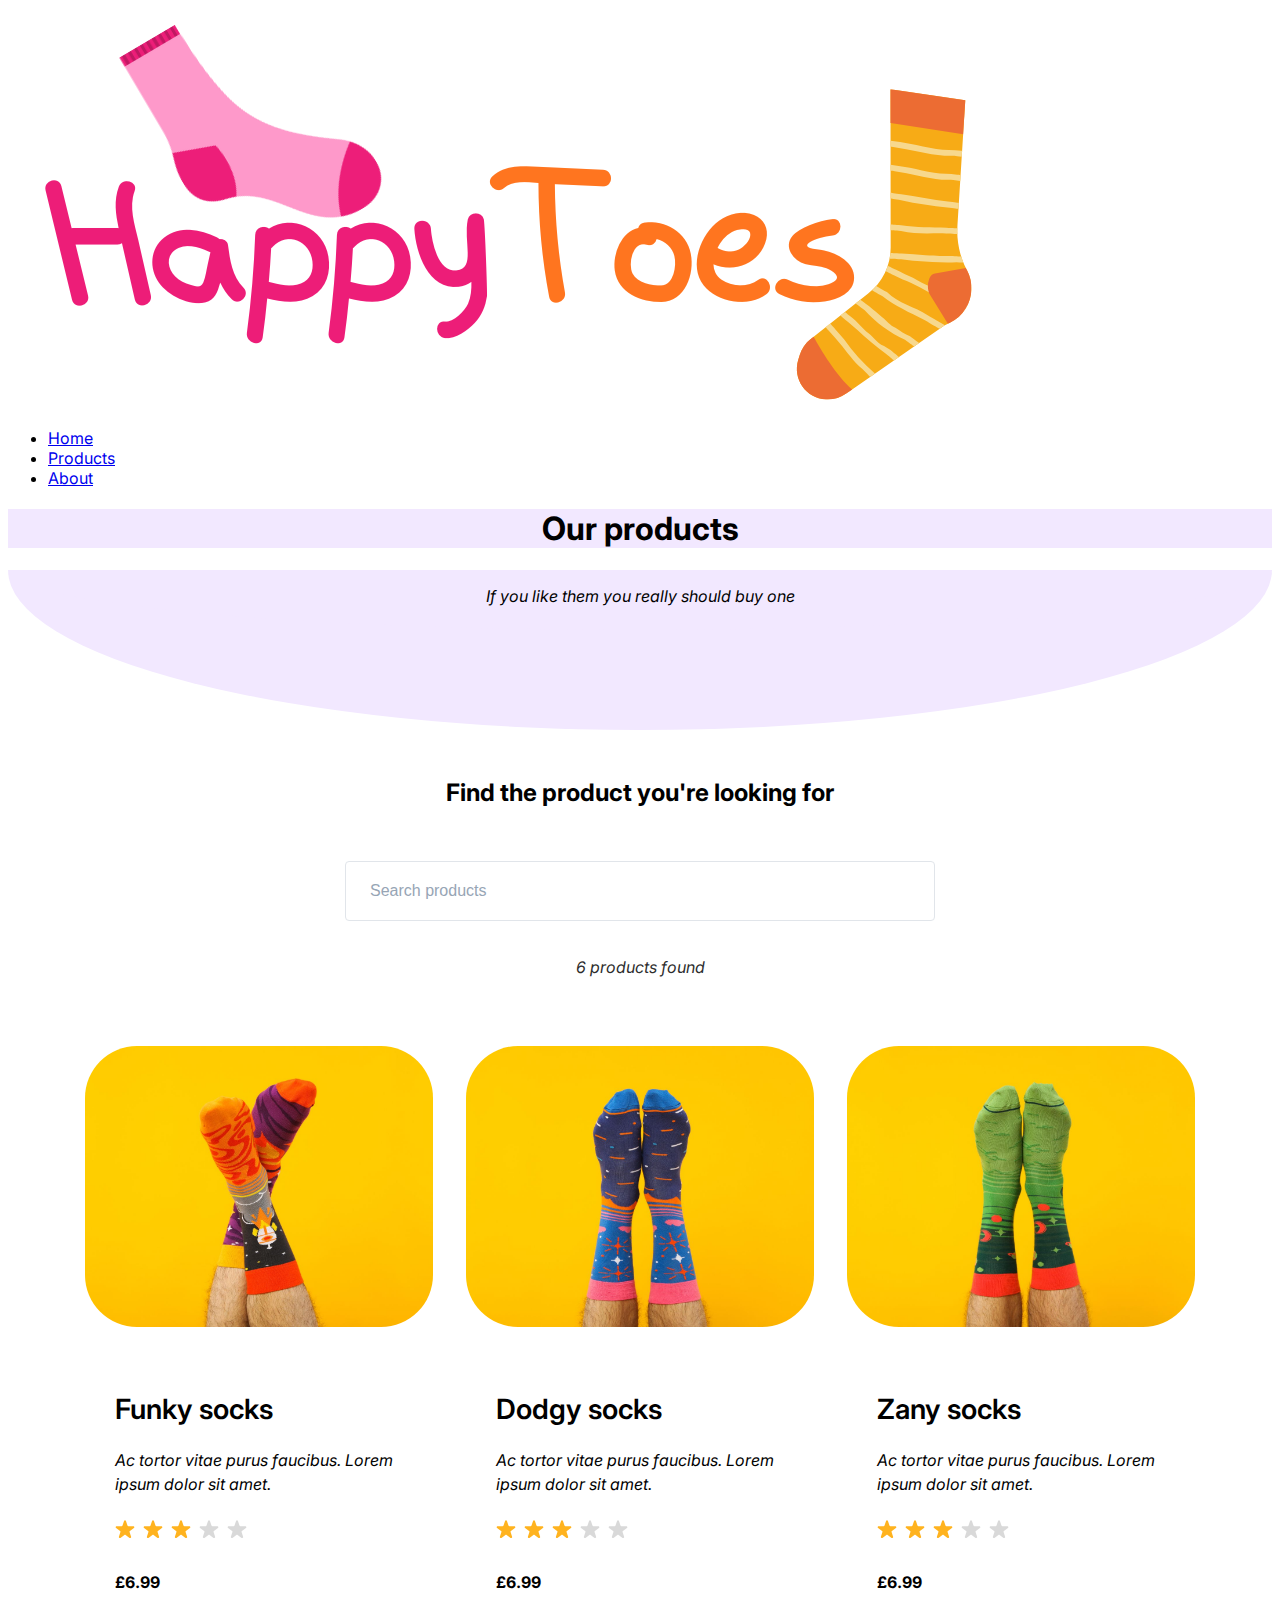
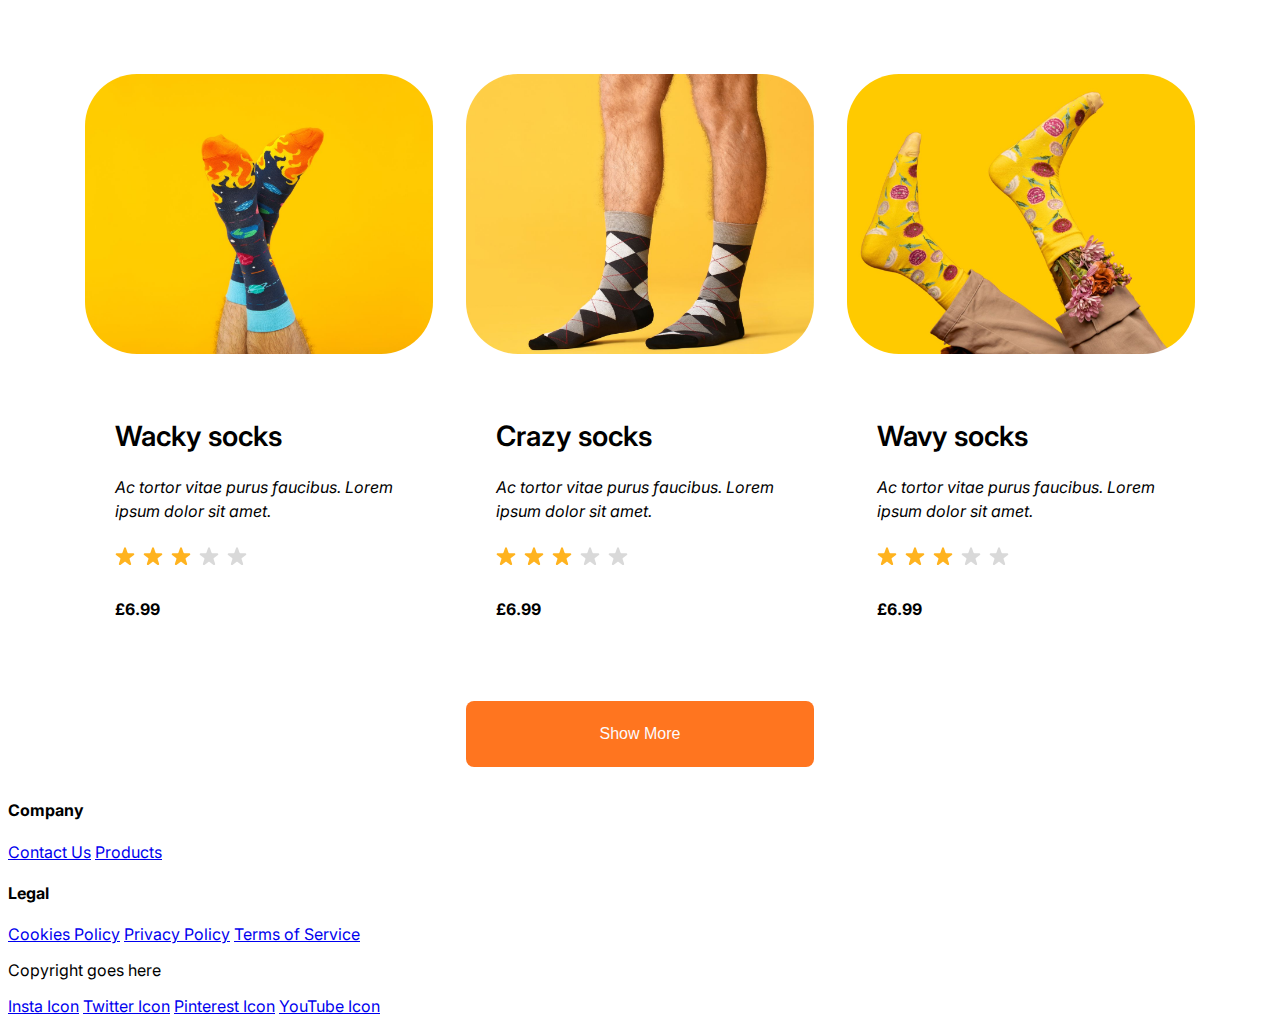
<file: products.html>
<!DOCTYPE html>
<html lang="en">
  <head>
    <meta charset="UTF-8" />
    <meta name="viewport" content="width=device-width, initial-scale=1.0" />
    <title>Products - HappyToes</title>
    <link rel="stylesheet" href="./styles/global.css" />
    <link rel="stylesheet" href="./styles/products.css" />
    <link rel="preconnect" href="https://fonts.googleapis.com" />
    <link rel="preconnect" href="https://fonts.gstatic.com" crossorigin />
    <link
      href="https://fonts.googleapis.com/css2?family=Inter:ital,opsz,wght@0,14..32,100..900;1,14..32,100..900&display=swap"
      rel="stylesheet"
    />
    <script defer type="module" src="./scripts/products.js"></script>
  </head>
  <body>
    <!-- Header/Nav  -->
    <header class="header__container">
      <img
        class="header__img"
        src="./assets/happytoes-logo.png"
        alt="HappyToes logo"
      />
      <nav>
        <ul class="nav__container">
          <li><a class="nav__container__links" href="index.html">Home</a></li>
          <li><a class="nav__container__links" href="#">Products</a></li>
          <li><a class="nav__container__links" href="about.html">About</a></li>
        </ul>
      </nav>
    </header>
    <main class="products">
      <!-- Search Section  -->
      <section class="products__intro">
        <h1 class="products__title">Our products</h1>
        <p class="products__tagline">
          <em> If you like them you really should buy one </em>
        </p>
      </section>
      <div class="content">
        <section class="search__container">
          <h2 class="products__search-title">
            Find the product you're looking for
          </h2>
          <form class="products__form">
            <input
              class="products__search-input"
              type="text"
              placeholder="Search products"
            />
          </form>
          <p class="products__count">
            <span class="products__count__number">6</span> products found
          </p>
        </section>

        <!-- Product Section  -->
        <section class="listings-container">
          <div class="listings">
            <article class="listings-item">
              <img src="./assets/socks/socks-1.jpg" alt="" />
              <h3 class="listings__title">Funky socks</h3>
              <p class="listings__desc">
                Ac tortor vitae purus faucibus. Lorem ipsum dolor sit amet.
              </p>
              <div class="ratings">
                <span class="rating-star checked"></span>
                <span class="rating-star checked"></span>
                <span class="rating-star checked"></span>
                <span class="rating-star"></span>
                <span class="rating-star"></span>
              </div>
              <p class="listings__price">£6.99</p>
            </article>
            <article class="listings-item">
              <img src="./assets/socks/socks-2.jpg" alt="" />
              <h3 class="listings__title">Dodgy socks</h3>
              <p class="listings__desc">
                Ac tortor vitae purus faucibus. Lorem ipsum dolor sit amet.
              </p>
              <div class="ratings">
                <span class="rating-star checked"></span>
                <span class="rating-star checked"></span>
                <span class="rating-star checked"></span>
                <span class="rating-star"></span>
                <span class="rating-star"></span>
              </div>
              <p class="listings__price">£6.99</p>
            </article>
            <article class="listings-item">
              <img src="./assets/socks/socks-3.jpg" alt="" />
              <h3 class="listings__title">Zany socks</h3>
              <p class="listings__desc">
                Ac tortor vitae purus faucibus. Lorem ipsum dolor sit amet.
              </p>
              <div class="ratings">
                <span class="rating-star checked"></span>
                <span class="rating-star checked"></span>
                <span class="rating-star checked"></span>
                <span class="rating-star"></span>
                <span class="rating-star"></span>
              </div>
              <p class="listings__price">£6.99</p>
            </article>
            <article class="listings-item">
              <img src="./assets/socks/socks-4.jpg" alt="" />
              <h3 class="listings__title">Wacky socks</h3>
              <p class="listings__desc">
                Ac tortor vitae purus faucibus. Lorem ipsum dolor sit amet.
              </p>
              <div class="ratings">
                <span class="rating-star checked"></span>
                <span class="rating-star checked"></span>
                <span class="rating-star checked"></span>
                <span class="rating-star"></span>
                <span class="rating-star"></span>
              </div>
              <p class="listings__price">£6.99</p>
            </article>
            <article class="listings-item">
              <img src="./assets/socks/socks-5.jpg" alt="" />
              <h3 class="listings__title">Crazy socks</h3>
              <p class="listings__desc">
                Ac tortor vitae purus faucibus. Lorem ipsum dolor sit amet.
              </p>
              <div class="ratings">
                <span class="rating-star checked"></span>
                <span class="rating-star checked"></span>
                <span class="rating-star checked"></span>
                <span class="rating-star"></span>
                <span class="rating-star"></span>
              </div>
              <p class="listings__price">£6.99</p>
            </article>
            <article class="listings-item">
              <img src="./assets/socks/socks-6.jpg" alt="" />
              <h3 class="listings__title">Wavy socks</h3>
              <p class="listings__desc">
                Ac tortor vitae purus faucibus. Lorem ipsum dolor sit amet.
              </p>
              <div class="ratings">
                <span class="rating-star checked"></span>
                <span class="rating-star checked"></span>
                <span class="rating-star checked"></span>
                <span class="rating-star"></span>
                <span class="rating-star"></span>
              </div>
              <p class="listings__price">£6.99</p>
            </article>
          </div>
          <button class="btn listings__show-more">Show More</button>
        </section>
      </div>
    </main>

    <!-- Footer Section  -->
    <footer>
      <h4>Company</h4>
      <a href="about.html">Contact Us</a>
      <a href="products.html">Products</a>
      <h4>Legal</h4>
      <a href="#">Cookies Policy</a>
      <a href="#">Privacy Policy</a>
      <a href="#">Terms of Service</a>
      <p>Copyright goes here</p>
      <a href="#">Insta Icon</a>
      <a href="#">Twitter Icon</a>
      <a href="#">Pinterest Icon</a>
      <a href="#">YouTube Icon</a>
    </footer>
  </body>
</html>
</file>
<file: styles/global.css>
body {
  font-family: "Inter", sans-serif;
}
</file>
<file: styles/index.css>
@import url("variables.css");

/** Hero Banner **/
.hero__banner__title {
  text-align: center;
  background-color: var(--color-bg-highlight);
}

.hero__banner__tagline {
  background-color: var(--color-bg-highlight);
  border-bottom: 100px solid var(--color-bg-highlight);
  border-bottom-left-radius: 50% 100%;
  border-bottom-right-radius: 50% 100%;
  text-align: center;
  margin-bottom: 3em;
  padding: 1em 0 1.5em;
}

.hero__banner__image {
  display: block;
  margin: 5em auto;
  border-radius: var(--radius-img);
  max-width: 800px;
  width: 80%;
}

.hero__banner__trusted-partners__text {
  text-align: center;
  padding: 0 1em 3em;
}

.hero__banner__trusted-partners__images {
  display: flex;
  justify-content: center;
  align-items: center;
  gap: 2em;
  flex-wrap: wrap;
  margin: 0 auto;
  padding-bottom: 1.8em;
}
/** Tabs Container **/
.tabs {
  background-color: var(--color-bg-highlight);
  padding: 4em 2em;
  display: flex;
  justify-content: center;
}

/** Left Column **/
.tabs__container {
  display: flex;
  justify-content: space-between;
  flex-direction: column;
  max-width: 1100px;
  width: 100%;
  gap: 4rem;
}

.tabs__image-wrapper img {
  width: 100%;
  max-width: 600px;
  border-radius: var(--radius-img);
}

.tabs__content {
  flex: 1;
  text-align: center;
}

.tabs__image-description {
  margin-top: 10px;
}

/** Right Column **/
.tabs__list {
  flex: 1;
}

.tabs__list ul {
  list-style: none;
  margin: 0;
  padding: 0 0 0 1.25em;
}

.tabs__item {
  padding: 0 1.25em;
  border-left: 3px solid transparent;
  cursor: pointer;
}

.tabs__item-title {
  padding-top: 1.25em;
}

.tabs__item-text {
  padding-bottom: 3em;
}

.tabs__item:hover,
.active {
  background: var(--color-bg-tab);
  border-color: var(--color-orange);
}

.tabs__content__item {
  display: none;
}

.tabs__content__item.active {
  /* class added/removed by JavaScript */
  display: block;
  background-color: var(--color-bg-highlight);
}

/* Fact Section */

.fact {
  display: flex;
  align-items: center;
  flex-direction: column;
  margin: 4em 0;
}

.fact__title {
  padding: 0 1em;
  text-align: center;
}

.fact__row {
  display: flex;
  flex-direction: column;
  gap: 20px;
  margin: 2em 0;
}

.fact__item {
  display: flex;
  flex-direction: column;
}

.fact__text--bold {
  font-weight: 700;
  padding: 1em 0 0.5em;
}

.fact__icon {
  width: 80px;
  border-radius: 50%;
  padding: 1em;
}

/* Fact Section Colours */

.orange {
  background-color: #fef6ee;
}

.blue {
  background-color: #e8fafa;
}

.pink {
  background-color: #f7ebf9;
}

.red {
  background-color: #ffeff3;
}

.purple {
  background-color: #ede8f7;
}

/* CTA Section */

.cta {
  padding: 2em;
  background-color: var(--color-bg-highlight);
  display: flex;
  justify-content: center;
}

.cta__container {
  max-width: 1100px;
  gap: 0.5em;
  display: flex;
  flex-direction: column;
  justify-content: center;
}

.cta__text {
  flex: 1;
  margin: 0 1em;
}

.cta__paragraph {
  margin: 1em 0 0;
}

.cta__image-wrapper {
  flex: 1;
}

.cta__image {
  width: 100%;
  border-radius: var(--radius-img);
}

.cta__button-wrapper {
  margin: 3em 0;
}

.cta__button {
  background-color: var(--color-orange);
  color: var(--color-white);
  text-decoration: none;
  padding: 1em 2em;
  border-radius: 8px;
  font-size: var(--text-button);
  font-weight: var(--weight-button);
}

.cta__button:hover,
.cta__button:focus,
.cta__button:active {
  background-color: var(--color-orange-hover);
}

/** Review Section **/

.review__section {
  text-align: center;
  padding: 5rem 2rem;
}

.review__section__container__title {
  margin-bottom: 1rem;
}

.review__section__container__text {
  margin: 0 auto 3rem;
  line-height: 1.6;
  padding: 0 0 2em;
}

.review__list ul {
  display: flex;
  justify-content: center;
  align-items: center;
  flex-direction: column;
  gap: 2em;
  list-style: none;
  padding: 0;
  margin: 0 0 4em;
}

.review__item {
  display: flex;
  align-items: center;
  flex-direction: row;
  gap: 1rem;
  position: relative;
  text-align: left;
}

.review__item img {
  border-radius: 50%;
}

.review__item__info h3 {
  font-size: 1rem;
  font-weight: 600;
  margin: 0;
}

.review__item__info p {
  margin: 0.2em 0 0;
}

.review__item--active::before {
  content: "";
  position: absolute;
  top: -1.5rem;
  left: 50%;
  transform: translateX(-50%);
  width: 120px;
  height: 3px;
  background-color: var(--color-orange);
  border-radius: 2px;
}

.reviews__section__fact {
  background-color: var(--color-orange);
  color: var(--color-white);
  font-weight: 600;
  padding: 2em 1em;
  border-radius: 12px;
  max-width: 800px;
  margin: 0 auto;
}

.review__section__container__text {
  transition: opacity 0.4s ease;
}

.review__section__container__text.fade-out {
  opacity: 0;
}

.review__item {
  cursor: pointer;
  transition: transform 0.2s ease, opacity 0.2s ease;
}

.review__item:hover {
  transform: scale(1.05);
  opacity: 0.9;
}

/* Media Queries */

@media (min-width: 768px) {
  .hero__banner__trusted-partners__images {
    gap: 8em;
  }

  /* Tab Section */
  .tabs__container {
    flex-direction: row;
    align-items: end;
  }

  /* Fact Section */
  .fact__title {
    padding: 0;
    text-align: left;
  }
  .fact__row {
    flex-direction: row;
    gap: 230px;
  }

  /* CTA Section */
  .cta {
    padding: 4em 2em;
  }

  .cta__container {
    gap: 4em;
    flex-direction: row;
  }

  .cta__text {
    margin: 2em;
  }

  /* Review Section */
  .review__list ul {
    flex-direction: row;
    gap: 10em;
  }
}
</file>
<file: styles/about.css>
.about__title {
  text-align: center;
  font-size: 4.5rem;
  font-weight: 600;
  background-color: #f0ebfa;
  margin: 0 0 0 0;
}

.about__tagline {
  text-align: center;
  background-color: #f0ebfa;
  border-bottom: 100px solid #f0ebfa;
  border-bottom-left-radius: 50% 100%;
  border-bottom-right-radius: 50% 100%;
  margin-bottom: 3rem;
  font-size: 1rem;
  padding-top: 1rem;
  padding-bottom: 1.5rem;
}

.about__container {
  display: flex;
  flex-direction: column;
  justify-content: space-between;
  align-items: flex-start;
  max-width: 1100px;
  margin: 4rem auto;
  gap: 3rem;
  padding: 0 2rem;
}

.about__content {
  flex: 1;
}

.about__container__title {
  font-size: 2.5rem;
  font-weight: 700;
  margin-bottom: 1.5rem;
}

.about__content p {
  line-height: 1.8;
  margin-bottom: 1.5rem;
  font-size: 1rem;
}

.about__image {
  flex: 1;
  display: flex;
  flex-direction: column;
  align-items: center;
}

.about__image img {
  width: 100%;
  max-width: 400px;
  border-radius: 12px;
  object-fit: cover;
  box-shadow: 0 4px 15px rgba(0, 0, 0, 0.1);
  margin-top: 2rem;
}

.about__figure {
  margin-top: 0.75rem;
  font-size: 0.9rem;
  text-align: center;
}

.contact {
  background-color: #f0ebfa;
  padding: 4rem 2rem;
}

.contact__container {
  display: flex;
  justify-content: space-between;
  align-items: flex-start;
  max-width: 1100px;
  margin: 0 auto;
  gap: 3rem;
}

/* LEFT: Map and address */
.contact__info {
  flex: 1;
  display: flex;
  flex-direction: column;
}

.contact__map {
  width: 100%;
  max-width: 450px;
  border-radius: 12px;
  object-fit: cover;
  box-shadow: 0 4px 15px rgba(0, 0, 0, 0.1);
  margin-bottom: 1rem;
}

.contact__address-title {
  font-size: 1.25rem;
  font-weight: 600;
  margin-top: 1rem;
  margin-bottom: 0.5rem;
}

.contact__address-text {
  font-size: 1rem;
}

/* RIGHT: Contact form */
.contact__form-section {
  flex: 1;
}

.contact__title {
  font-size: 2.5rem;
  font-weight: 700;
  margin-bottom: 1rem;
}

.contact__email-text {
  margin-bottom: 2rem;
  font-size: 1rem;
}

.contact__email-link {
  color: #6c63ff;
  text-decoration: none;
  font-weight: 600;
}

.contact__email-link:hover {
  text-decoration: underline;
}

/* Form elements */
.contact__form {
  display: flex;
  flex-direction: column;
  gap: 1.5rem;
}

.contact__form-group {
  display: flex;
  flex-direction: column;
}

.contact__label {
  margin-bottom: 0.5rem;
  font-weight: 500;
}

.contact__input,
.contact__textarea {
  width: 100%;
  padding: 0.75rem 1rem;
  border: 1px solid #ccc;
  border-radius: 8px;
  font-size: 1rem;
  outline: none;
  transition: border-color 0.3s ease;
}

.contact__input:focus,
.contact__textarea:focus {
  border-color: #6c63ff;
}

.contact__button {
  align-self: flex-start;
  background-color: #7b61ff;
  color: #fff;
  border: none;
  padding: 1em 2em;
  font-size: 1rem;
  border-radius: 8px;
  cursor: pointer;
  transition: background-color 0.3s ease;
  text-decoration: none;
}

.contact__button:hover {
  background-color: #574bff;
}

/* Contact Form Thank You Message */

.contact__thankyou {
  display: none;
}

.contact__thankyou--visible {
  display: block;
}

@media (min-width: 768px) {
  .about__container {
    flex-direction: row;
  }
}
</file>
<file: styles/products.css>
@import url("variables.css");

/* Products Search Bar */

:root {
  --listing-card-width: 348px;
  --spacing-large: 33px;
}

.products .content {
  max-width: 1110px;
  margin-left: auto;
  margin-right: auto;
}

.products__intro,
.search__container {
  text-align: center;
}

.products__title {
  background-color: var(--color-bg-highlight);
}

.products__tagline {
  background-color: var(--color-bg-highlight);
  border-bottom: 100px solid var(--color-bg-highlight);
  border-bottom-left-radius: 50% 100%;
  border-bottom-right-radius: 50% 100%;
  margin: 0 0 3em;
  padding: 1em 0 1.5em;
}

.products__search-title {
  margin-bottom: 2.25em;
}

.products__form {
  margin-bottom: 2.25em;
}

.products__search-input {
  width: 540px;
  padding: 1.25em 1.5rem;
  border: 1px solid #e1e5ea;
  border-radius: 4px;
  font-size: 1rem;
}

.products__search-input::placeholder {
  color: #97a5b5;
}

.products__count {
  color: var(--color-text);
  margin-bottom: 2.25em;
  font-style: italic;
}

.listings {
  display: grid;
  grid-template-columns: repeat(
    auto-fill,
    minmax(var(--listing-card-width), 1fr)
  );
  gap: var(--spacing-large);
  row-gap: calc(2 * var(--spacing-large));
  margin-left: auto;
  margin-right: auto;
  padding: var(--spacing-large) 1rem;
}

.listings-item img {
  width: 100%;
  border-radius: 52px;
  margin-bottom: 2em;
}

.listings__show-more {
  display: flex;
  justify-content: center;
  background-color: var(--color-orange);
  color: var(--color-white);
  border: none;
  padding: 1.5em 1.2em;
  font-size: var(--text-button);
  font-weight: var(--weight-button);
  border-radius: 8px;
  transition: background-color 0.3s ease-in-out;
  text-decoration: none;
  margin: var(--spacing-large) auto;
  width: 348px;
}

.listings-item:hover,
.listings__show-more:hover {
  transform: scale(1.1);
  transition: transform 0.3s ease-in-out;
  cursor: pointer;
}

.listings-item h3,
.listings-item p,
.listings-item .ratings {
  padding: 0 30px;
}

.listings-item h3 {
  font-weight: 600;
  font-size: 28px;
  line-height: 36px;
  margin-bottom: 0.75em;
}

.listings__desc {
  font-style: italic;
  line-height: 1.5;
}

.listings__price {
  font-weight: 700;
}

.rating-star {
  mask: url("../assets/icons/rating-star.svg") no-repeat;
  display: inline-block;
  width: 24px;
  height: 24px;
  background-color: #d9d9d9;
  margin: 0.5em 0;
}

.checked {
  background-color: #ffb31f;
}

.hide {
  display: none;
}

@media (min-width: 1024px) {
  .listings {
    padding-left: 0;
    padding-right: 0;
  }
}
</file>
